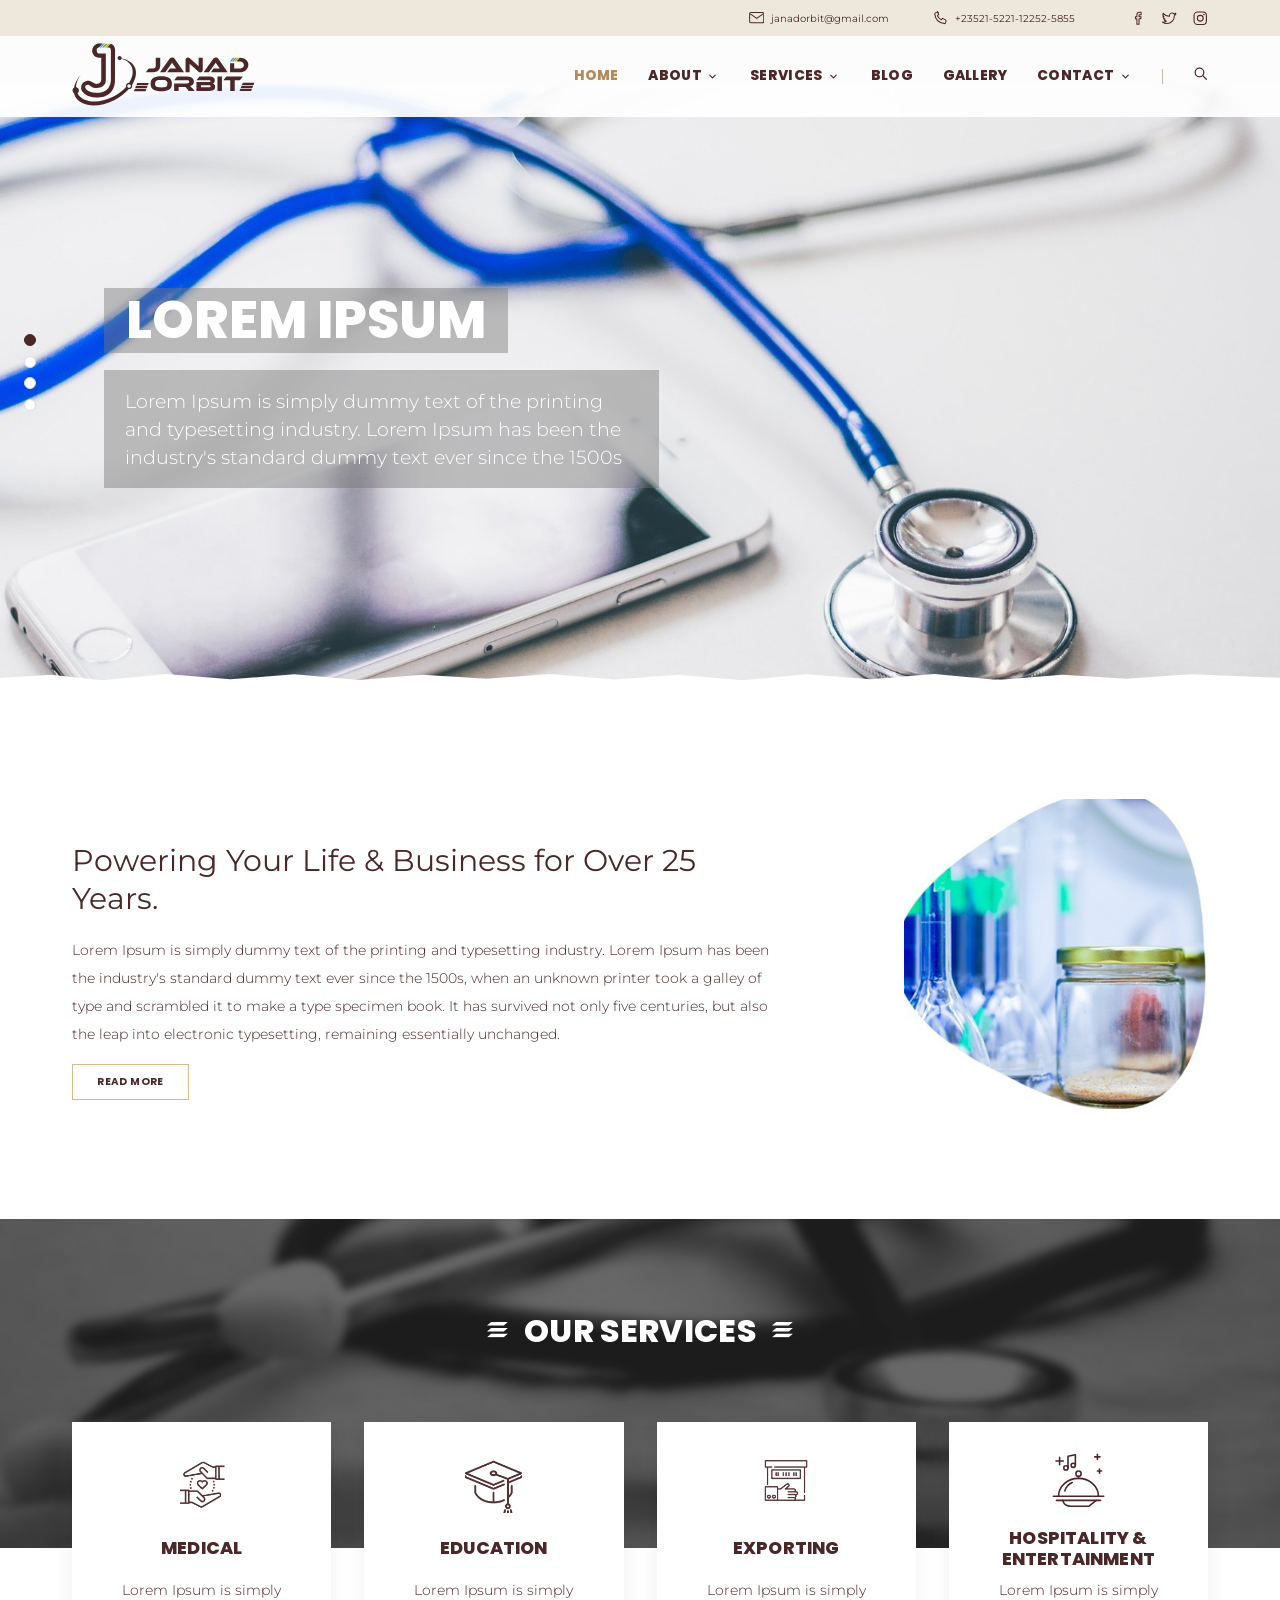
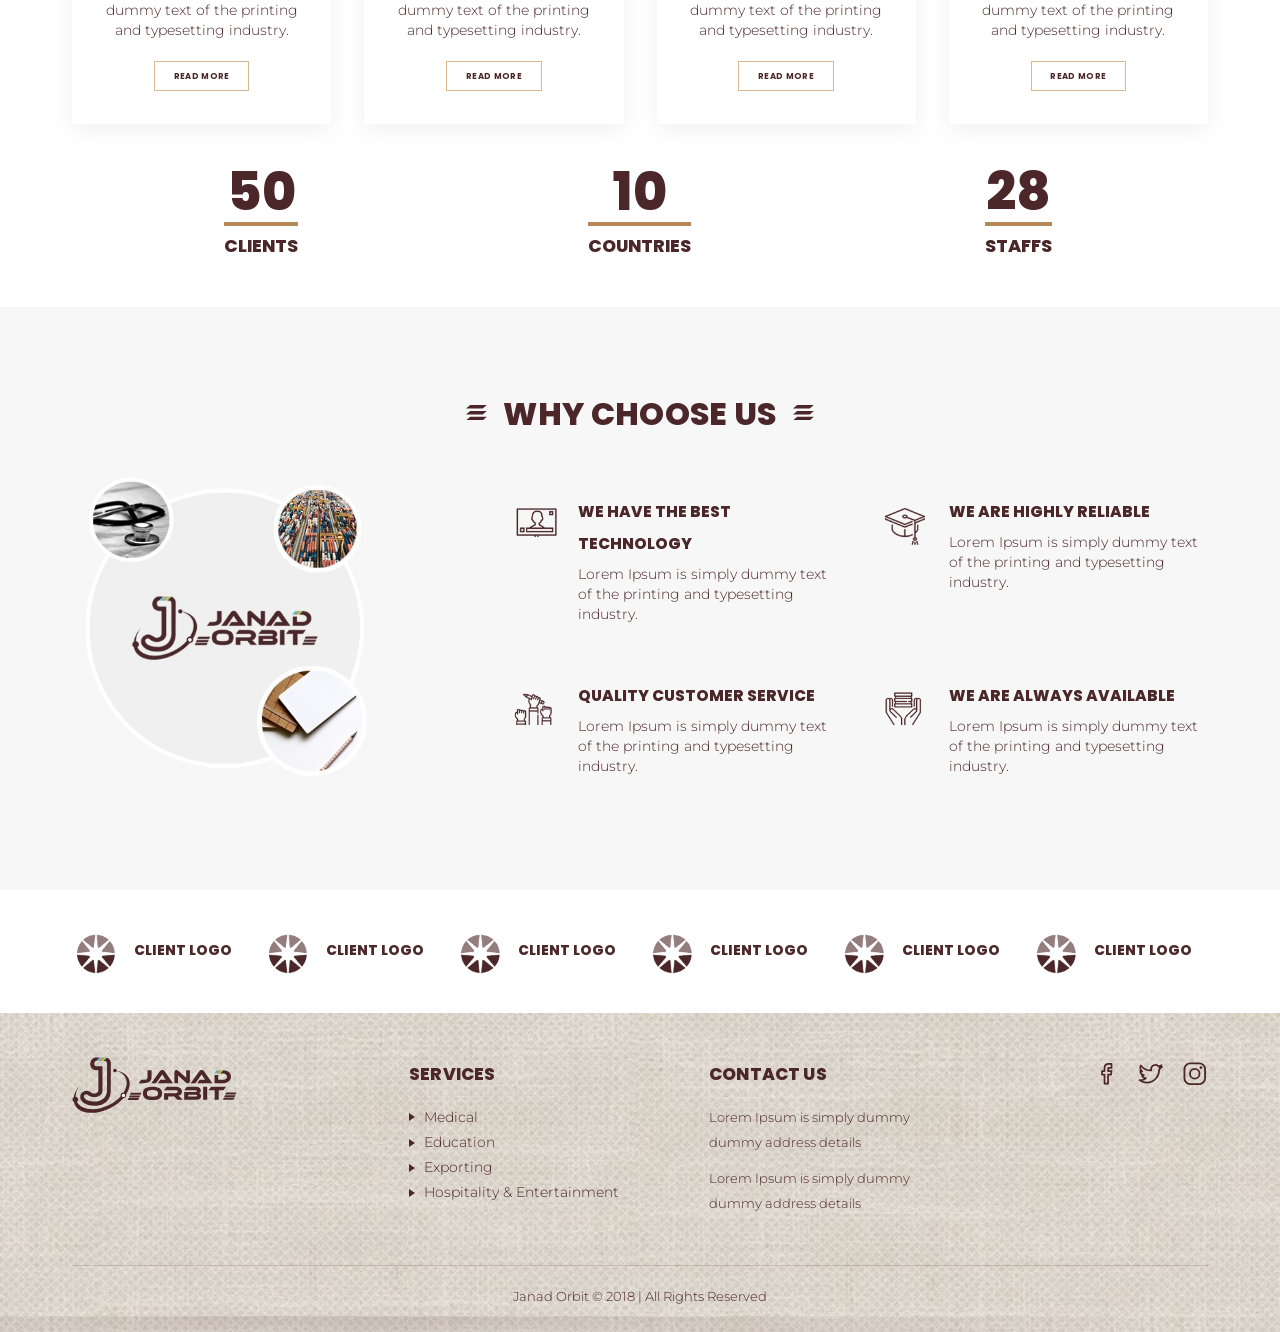
<file: index.html>
<!DOCTYPE html>
<html lang="en">
<head>
  <meta charset="UTF-8">
  <meta name="viewport" content="width=device-width, initial-scale=1.0">
  <meta name="description" content="Janad Orbit - Medical, Education, Exporting and Hospitality &amp; Entertainment services.">
  <title>Janad Orbit</title>
  <link rel="icon" type="image/svg+xml" href="assets/logo-icon.svg">
  <link rel="preconnect" href="https://fonts.googleapis.com">
  <link rel="preconnect" href="https://fonts.gstatic.com" crossorigin>
  <link href="https://fonts.googleapis.com/css2?family=Montserrat:wght@300;400;500;600&family=Poppins:wght@600;700;800&display=swap" rel="stylesheet">
  <link rel="stylesheet" href="style.css">
</head>
<body>

  <!-- ============ SVG icon sprite ============ -->
  <svg xmlns="http://www.w3.org/2000/svg" style="display:none">
    <symbol id="i-mail" viewBox="0 0 24 18"><rect x="1" y="1" width="22" height="16" rx="2" fill="none" stroke="currentColor" stroke-width="1.6"/><path d="M2 3l10 7 10-7" fill="none" stroke="currentColor" stroke-width="1.6"/></symbol>
    <symbol id="i-phone" viewBox="0 0 24 24"><path d="M6.6 2.5 9 7l-2.2 2a13 13 0 0 0 6.2 6.2L15 13l4.5 2.4c.7.4 1 1.2.8 2l-.6 2.3a2 2 0 0 1-2.2 1.5C9.3 20.2 3.8 14.7 2.8 6.5A2 2 0 0 1 4.3 4.3l2.3-.6c.8-.2 1.6.1 2 .8Z" fill="none" stroke="currentColor" stroke-width="1.6" stroke-linejoin="round"/></symbol>
    <symbol id="i-pin" viewBox="0 0 24 24"><path d="M12 22s7-6.6 7-12.2A7 7 0 0 0 5 9.8C5 15.4 12 22 12 22Z" fill="none" stroke="currentColor" stroke-width="1.6" stroke-linejoin="round"/><circle cx="12" cy="9.8" r="2.6" fill="none" stroke="currentColor" stroke-width="1.6"/></symbol>
    <symbol id="i-fb" viewBox="-0.65 1.4 24 24"><path d="M15.5 8.2h-2.2c-.5 0-.8.3-.8.9v2h3l-.4 3h-2.6V22H9.4v-7.9H7.2v-3h2.2V8.6c0-2.4 1.3-3.8 3.6-3.8h2.5Z" fill="none" stroke="currentColor" stroke-width="1.5" stroke-linejoin="round"/></symbol>
    <symbol id="i-tw" viewBox="0.15 -0.71 24 24"><path d="M22 5.3a7.6 7.6 0 0 1-2.2.7 3.9 3.9 0 0 0 1.7-2.2 7.7 7.7 0 0 1-2.5 1 3.8 3.8 0 0 0-6.6 2.7c0 .3 0 .6.1.9A11 11 0 0 1 3.5 4a3.9 3.9 0 0 0 1.2 5.2c-.6 0-1.2-.2-1.7-.5a3.8 3.8 0 0 0 3.1 3.8c-.6.2-1.1.2-1.7.1a3.9 3.9 0 0 0 3.6 2.7 7.7 7.7 0 0 1-5.7 1.6A10.9 10.9 0 0 0 8.5 19c7.1 0 11-5.9 11-11v-.5c.8-.6 1.4-1.3 2-2.1Z" fill="none" stroke="currentColor" stroke-width="1.5" stroke-linejoin="round"/></symbol>
    <symbol id="i-ig" viewBox="0 0 24 24"><rect x="3" y="3" width="18" height="18" rx="5" fill="none" stroke="currentColor" stroke-width="1.6"/><circle cx="12" cy="12" r="4.2" fill="none" stroke="currentColor" stroke-width="1.6"/><circle cx="17.4" cy="6.6" r="1.2" fill="currentColor"/></symbol>
    <symbol id="i-search" viewBox="0 0 24 24"><circle cx="10.5" cy="10.5" r="7" fill="none" stroke="currentColor" stroke-width="2"/><path d="m16 16 5.5 5.5" fill="none" stroke="currentColor" stroke-width="2" stroke-linecap="round"/></symbol>
    <symbol id="i-chev" viewBox="0 0 24 24"><path d="m6 9 6 6 6-6" fill="none" stroke="currentColor" stroke-width="2.6" stroke-linecap="round" stroke-linejoin="round"/></symbol>
    <symbol id="i-close" viewBox="0 0 24 24"><path d="M5 5l14 14M19 5 5 19" fill="none" stroke="currentColor" stroke-width="2" stroke-linecap="round"/></symbol>
    <symbol id="i-prev" viewBox="0 0 24 24"><path d="m15 5-7 7 7 7" fill="none" stroke="currentColor" stroke-width="2" stroke-linecap="round" stroke-linejoin="round"/></symbol>
    <symbol id="i-next" viewBox="0 0 24 24"><path d="m9 5 7 7-7 7" fill="none" stroke="currentColor" stroke-width="2" stroke-linecap="round" stroke-linejoin="round"/></symbol>
    <!-- slanted triple-bar ornament used beside every section title: three identical, evenly spaced bars -->
    <symbol id="i-mark" viewBox="0 0 30 22"><g fill="currentColor"><polygon points="6,0 30,0 24,5 0,5"/><polygon points="6,8.5 30,8.5 24,13.5 0,13.5"/><polygon points="6,17 30,17 24,22 0,22"/></g></symbol>
  </svg>

  <!-- ============ Top bar ============ -->
  <div class="topbar">
    <div class="container topbar-inner">
      <a href="mailto:janadorbit@gmail.com"><svg class="ico"><use href="#i-mail"/></svg>janadorbit@gmail.com</a>
      <a href="tel:+235215221122525855"><svg class="ico"><use href="#i-phone"/></svg>+23521-5221-12252-5855</a>
      <span class="social">
        <a href="#" aria-label="Facebook"><svg class="ico"><use href="#i-fb"/></svg></a>
        <a href="#" aria-label="Twitter"><svg class="ico"><use href="#i-tw"/></svg></a>
        <a href="#" aria-label="Instagram"><svg class="ico"><use href="#i-ig"/></svg></a>
      </span>
    </div>
  </div>

  <!-- ============ Header ============ -->
  <header class="site-header">
    <div class="container nav">
      <a class="brand" href="index.html"><img src="assets/logo.svg" alt="Janad Orbit" width="264" height="87"></a>
      <button class="nav-toggle" aria-label="Menu" aria-expanded="false"><span></span><span></span><span></span></button>
      <nav id="menu">
        <a href="index.html" class="active">HOME</a>
        <div class="nav-item has-sub"><a href="about.html">ABOUT</a><button class="sub-toggle" type="button" aria-label="Show About menu" aria-expanded="false"><svg class="ico"><use href="#i-chev"/></svg></button><div class="submenu"><a href="about.html#vision">Vision</a><a href="about.html#mission">Mission</a><a href="about.html#goals">Goals</a></div></div>
        <div class="nav-item has-sub"><a href="index.html#services">SERVICES</a><button class="sub-toggle" type="button" aria-label="Show Services menu" aria-expanded="false"><svg class="ico"><use href="#i-chev"/></svg></button><div class="submenu"><a href="medical.html">Medical</a><a href="education.html">Education</a><a href="exporting.html">Exporting</a><a href="hospitality-entertainment.html">Hospitality &amp; Entertainment</a></div></div>
        <a href="#">BLOG</a>
        <a href="gallery.html">GALLERY</a>
        <div class="nav-item has-sub"><a href="contact.html">CONTACT</a><button class="sub-toggle" type="button" aria-label="Show Contact menu" aria-expanded="false"><svg class="ico"><use href="#i-chev"/></svg></button><div class="submenu"><a href="contact.html#contact-info">Contact Information</a><a href="contact.html#contact-form">Contact Form</a></div></div>
        <span class="nav-sep"></span>
        <a class="nav-search" href="#" aria-label="Search"><svg class="ico"><use href="#i-search"/></svg></a>
      </nav>
    </div>
  </header>

  <main>
    <!-- ============ Hero ============ -->
    <section id="home" class="hero" data-slides="assets/hero.jpg,assets/hero-clinic.jpg,assets/hero-exports.jpg,assets/hero-warehouse.jpg">
      <div class="container hero-content">
        <h1>Lorem Ipsum</h1>
        <p>Lorem Ipsum is simply dummy text of the printing and typesetting industry. Lorem Ipsum has been the industry's standard dummy text ever since the 1500s</p>
      </div>
      <div class="slider-dots">
        <button class="active" aria-label="Slide 1"></button>
        <button aria-label="Slide 2"></button>
        <button aria-label="Slide 3"></button>
        <button aria-label="Slide 4"></button>
      </div>
    </section>

    <!-- ============ About ============ -->
    <section id="about" class="about section">
      <div class="container about-grid">
        <div>
          <h2>Powering Your Life &amp; Business for Over 25 Years.</h2>
          <p>Lorem Ipsum is simply dummy text of the printing and typesetting industry. Lorem Ipsum has been the industry's standard dummy text ever since the 1500s, when an unknown printer took a galley of type and scrambled it to make a type specimen book. It has survived not only five centuries, but also the leap into electronic typesetting, remaining essentially unchanged.</p>
          <a class="btn" href="about.html">READ MORE</a>
        </div>
        <div class="about-image"><img src="assets/about.jpg" alt="Medical laboratory" width="500" height="500"></div>
      </div>
    </section>

    <!-- ============ Services ============ -->
    <section id="services" class="services">
      <div class="services-bg"></div>
      <div class="container services-content">
        <h2 class="section-title light"><svg class="mark" aria-hidden="true"><use href="#i-mark"/></svg><span>OUR SERVICES</span><svg class="mark" aria-hidden="true"><use href="#i-mark"/></svg></h2>
        <div class="service-grid">
          <article class="service-card">
            <img class="service-icon" src="assets/icon-medical.png" alt="">
            <h3>MEDICAL</h3>
            <p>Lorem Ipsum is simply dummy text of the printing and typesetting industry.</p>
            <a class="btn" href="medical.html">READ MORE</a>
          </article>
          <article class="service-card">
            <img class="service-icon" src="assets/icon-education.png" alt="">
            <h3>EDUCATION</h3>
            <p>Lorem Ipsum is simply dummy text of the printing and typesetting industry.</p>
            <a class="btn" href="education.html">READ MORE</a>
          </article>
          <article class="service-card">
            <img class="service-icon" src="assets/icon-exporting.png" alt="">
            <h3>EXPORTING</h3>
            <p>Lorem Ipsum is simply dummy text of the printing and typesetting industry.</p>
            <a class="btn" href="exporting.html">READ MORE</a>
          </article>
          <article class="service-card">
            <img class="service-icon" src="assets/icon-hospitality.svg" alt="">
            <h3>HOSPITALITY &amp; ENTERTAINMENT</h3>
            <p>Lorem Ipsum is simply dummy text of the printing and typesetting industry.</p>
            <a class="btn" href="hospitality-entertainment.html">READ MORE</a>
          </article>
        </div>
        <div class="stats">
          <div><strong>50</strong><span>CLIENTS</span></div>
          <div><strong>10</strong><span>COUNTRIES</span></div>
          <div><strong>28</strong><span>STAFFS</span></div>
        </div>
      </div>
    </section>

    <!-- ============ Why choose us ============ -->
    <section class="why section">
      <div class="container">
        <h2 class="section-title"><svg class="mark" aria-hidden="true"><use href="#i-mark"/></svg><span>WHY CHOOSE US</span><svg class="mark" aria-hidden="true"><use href="#i-mark"/></svg></h2>
        <div class="why-grid">
          <div class="why-visual"><img src="assets/why-left.jpg" alt="Janad Orbit services collage"></div>
          <div class="features">
            <article><img src="assets/icon-tech.png" alt=""><div><h3>WE HAVE THE BEST TECHNOLOGY</h3><p>Lorem Ipsum is simply dummy text of the printing and typesetting industry.</p></div></article>
            <article><img src="assets/icon-reliable.png" alt=""><div><h3>WE ARE HIGHLY RELIABLE</h3><p>Lorem Ipsum is simply dummy text of the printing and typesetting industry.</p></div></article>
            <article><img src="assets/icon-support.png" alt=""><div><h3>QUALITY CUSTOMER SERVICE</h3><p>Lorem Ipsum is simply dummy text of the printing and typesetting industry.</p></div></article>
            <article><img src="assets/icon-available.png" alt=""><div><h3>WE ARE ALWAYS AVAILABLE</h3><p>Lorem Ipsum is simply dummy text of the printing and typesetting industry.</p></div></article>
          </div>
        </div>
      </div>
    </section>

    <!-- ============ Clients ============ -->
    <section id="clients" class="clients">
      <div class="container clients-row">
        <div><img src="assets/client-logo.png" alt=""><span>CLIENT LOGO</span></div>
        <div><img src="assets/client-logo.png" alt=""><span>CLIENT LOGO</span></div>
        <div><img src="assets/client-logo.png" alt=""><span>CLIENT LOGO</span></div>
        <div><img src="assets/client-logo.png" alt=""><span>CLIENT LOGO</span></div>
        <div><img src="assets/client-logo.png" alt=""><span>CLIENT LOGO</span></div>
        <div><img src="assets/client-logo.png" alt=""><span>CLIENT LOGO</span></div>
      </div>
    </section>
  </main>

  <!-- ============ Footer ============ -->
  <footer class="footer">
    <div class="container footer-grid">
      <div class="footer-brand"><a href="index.html"><img src="assets/logo.svg" alt="Janad Orbit" width="264" height="87"></a></div>
      <div>
        <h3>SERVICES</h3>
        <ul><li><a href="medical.html">Medical</a></li><li><a href="education.html">Education</a></li><li><a href="exporting.html">Exporting</a></li><li><a href="hospitality-entertainment.html">Hospitality &amp; Entertainment</a></li></ul>
      </div>
      <div>
        <h3><a href="contact.html">CONTACT US</a></h3>
        <p>Lorem Ipsum is simply dummy<br>dummy address details</p>
        <p>Lorem Ipsum is simply dummy<br>dummy address details</p>
      </div>
      <div class="footer-social">
        <a href="#" aria-label="Facebook"><svg class="ico"><use href="#i-fb"/></svg></a>
        <a href="#" aria-label="Twitter"><svg class="ico"><use href="#i-tw"/></svg></a>
        <a href="#" aria-label="Instagram"><svg class="ico"><use href="#i-ig"/></svg></a>
      </div>
    </div>
    <div class="container"><div class="copyright">Janad Orbit &copy; 2018 | All Rights Reserved</div></div>
  </footer>

  <script src="script.js"></script>
</body>
</html>
</file>
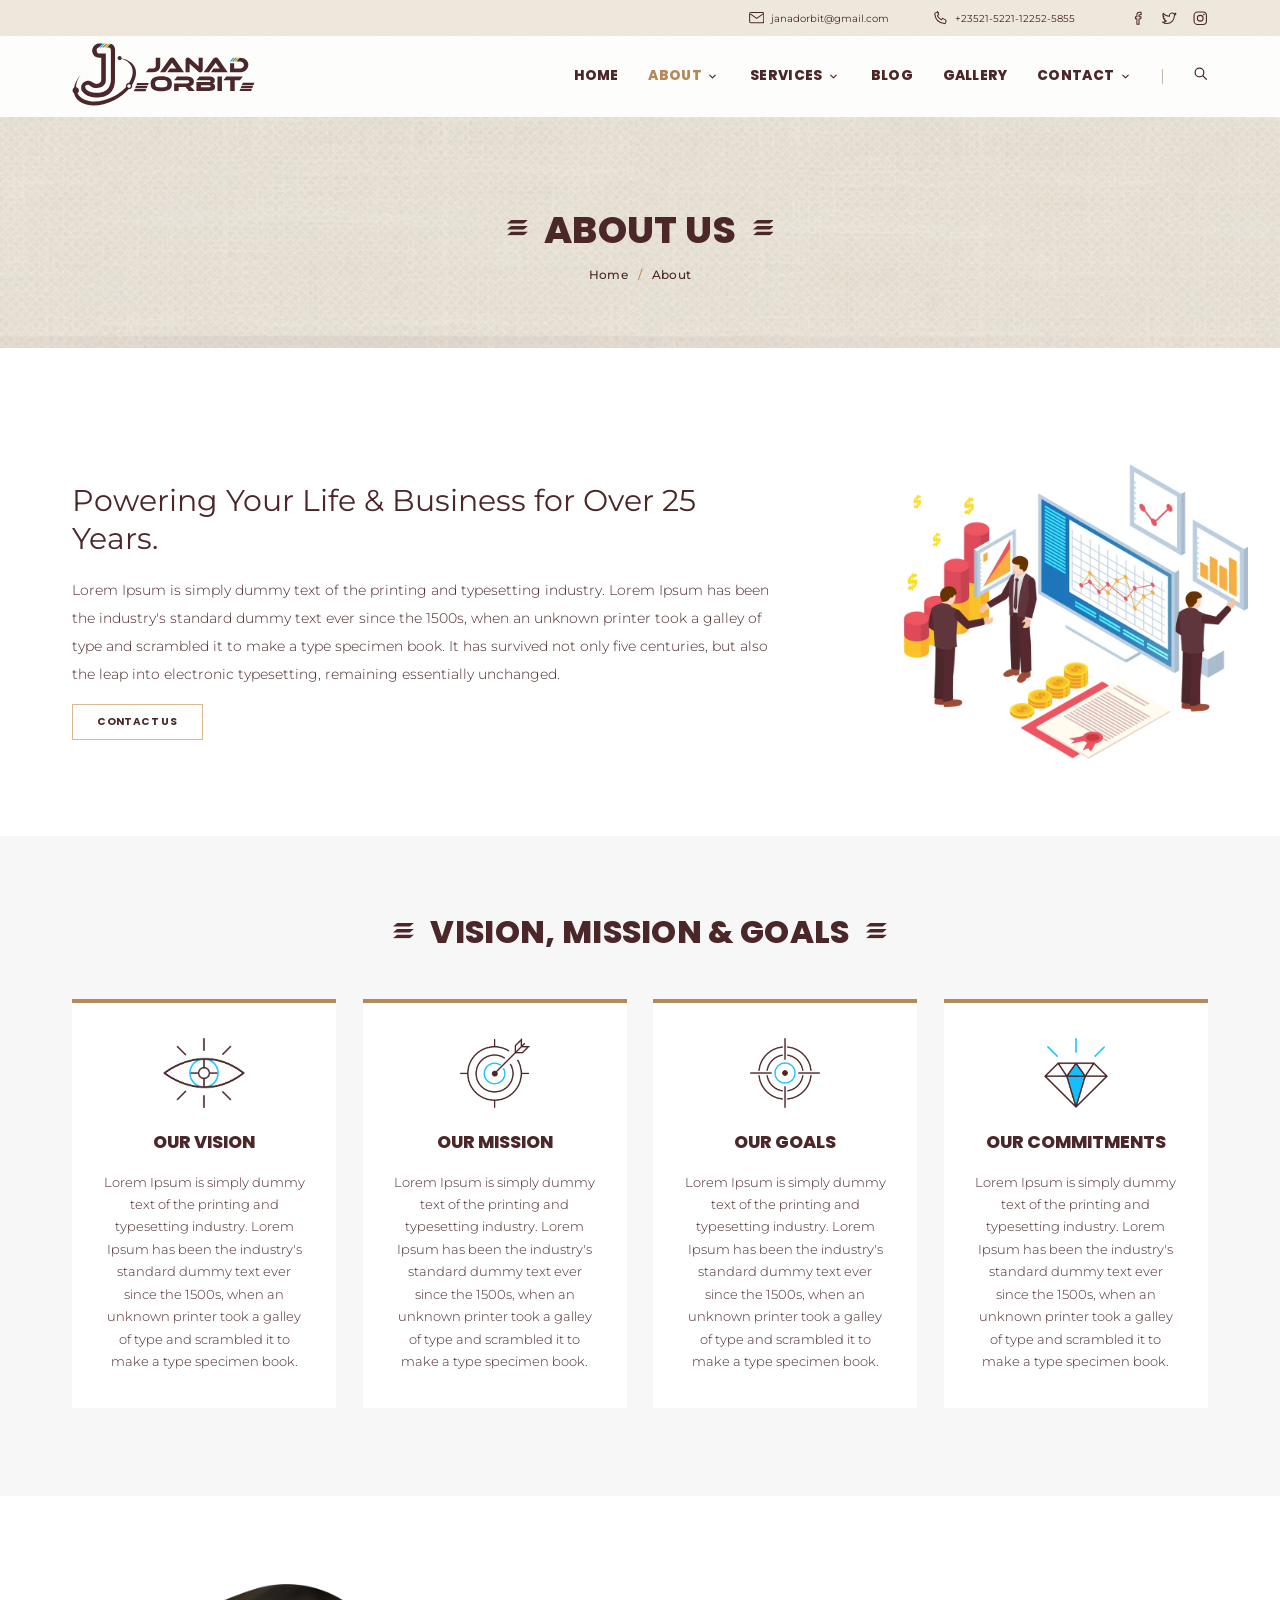
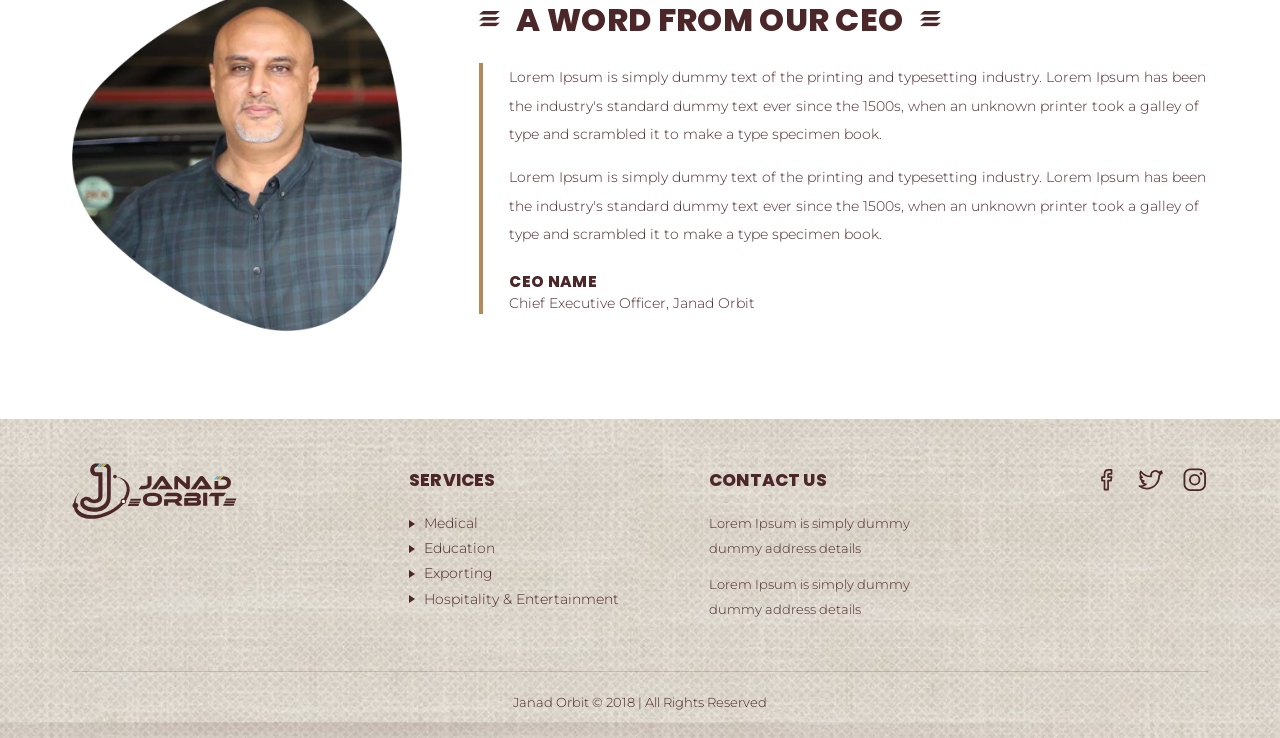
<file: about.html>
<!DOCTYPE html>
<html lang="en">
<head>
  <meta charset="UTF-8">
  <meta name="viewport" content="width=device-width, initial-scale=1.0">
  <meta name="description" content="About Janad Orbit - our vision, mission and goals.">
  <title>About | Janad Orbit</title>
  <link rel="icon" type="image/svg+xml" href="assets/logo-icon.svg">
  <link rel="preconnect" href="https://fonts.googleapis.com">
  <link rel="preconnect" href="https://fonts.gstatic.com" crossorigin>
  <link href="https://fonts.googleapis.com/css2?family=Montserrat:wght@300;400;500;600&family=Poppins:wght@600;700;800&display=swap" rel="stylesheet">
  <link rel="stylesheet" href="style.css">
</head>
<body>

  <!-- ============ SVG icon sprite ============ -->
  <svg xmlns="http://www.w3.org/2000/svg" style="display:none">
    <symbol id="i-mail" viewBox="0 0 24 18"><rect x="1" y="1" width="22" height="16" rx="2" fill="none" stroke="currentColor" stroke-width="1.6"/><path d="M2 3l10 7 10-7" fill="none" stroke="currentColor" stroke-width="1.6"/></symbol>
    <symbol id="i-phone" viewBox="0 0 24 24"><path d="M6.6 2.5 9 7l-2.2 2a13 13 0 0 0 6.2 6.2L15 13l4.5 2.4c.7.4 1 1.2.8 2l-.6 2.3a2 2 0 0 1-2.2 1.5C9.3 20.2 3.8 14.7 2.8 6.5A2 2 0 0 1 4.3 4.3l2.3-.6c.8-.2 1.6.1 2 .8Z" fill="none" stroke="currentColor" stroke-width="1.6" stroke-linejoin="round"/></symbol>
    <symbol id="i-pin" viewBox="0 0 24 24"><path d="M12 22s7-6.6 7-12.2A7 7 0 0 0 5 9.8C5 15.4 12 22 12 22Z" fill="none" stroke="currentColor" stroke-width="1.6" stroke-linejoin="round"/><circle cx="12" cy="9.8" r="2.6" fill="none" stroke="currentColor" stroke-width="1.6"/></symbol>
    <symbol id="i-fb" viewBox="-0.65 1.4 24 24"><path d="M15.5 8.2h-2.2c-.5 0-.8.3-.8.9v2h3l-.4 3h-2.6V22H9.4v-7.9H7.2v-3h2.2V8.6c0-2.4 1.3-3.8 3.6-3.8h2.5Z" fill="none" stroke="currentColor" stroke-width="1.5" stroke-linejoin="round"/></symbol>
    <symbol id="i-tw" viewBox="0.15 -0.71 24 24"><path d="M22 5.3a7.6 7.6 0 0 1-2.2.7 3.9 3.9 0 0 0 1.7-2.2 7.7 7.7 0 0 1-2.5 1 3.8 3.8 0 0 0-6.6 2.7c0 .3 0 .6.1.9A11 11 0 0 1 3.5 4a3.9 3.9 0 0 0 1.2 5.2c-.6 0-1.2-.2-1.7-.5a3.8 3.8 0 0 0 3.1 3.8c-.6.2-1.1.2-1.7.1a3.9 3.9 0 0 0 3.6 2.7 7.7 7.7 0 0 1-5.7 1.6A10.9 10.9 0 0 0 8.5 19c7.1 0 11-5.9 11-11v-.5c.8-.6 1.4-1.3 2-2.1Z" fill="none" stroke="currentColor" stroke-width="1.5" stroke-linejoin="round"/></symbol>
    <symbol id="i-ig" viewBox="0 0 24 24"><rect x="3" y="3" width="18" height="18" rx="5" fill="none" stroke="currentColor" stroke-width="1.6"/><circle cx="12" cy="12" r="4.2" fill="none" stroke="currentColor" stroke-width="1.6"/><circle cx="17.4" cy="6.6" r="1.2" fill="currentColor"/></symbol>
    <symbol id="i-search" viewBox="0 0 24 24"><circle cx="10.5" cy="10.5" r="7" fill="none" stroke="currentColor" stroke-width="2"/><path d="m16 16 5.5 5.5" fill="none" stroke="currentColor" stroke-width="2" stroke-linecap="round"/></symbol>
    <symbol id="i-chev" viewBox="0 0 24 24"><path d="m6 9 6 6 6-6" fill="none" stroke="currentColor" stroke-width="2.6" stroke-linecap="round" stroke-linejoin="round"/></symbol>
    <symbol id="i-close" viewBox="0 0 24 24"><path d="M5 5l14 14M19 5 5 19" fill="none" stroke="currentColor" stroke-width="2" stroke-linecap="round"/></symbol>
    <symbol id="i-prev" viewBox="0 0 24 24"><path d="m15 5-7 7 7 7" fill="none" stroke="currentColor" stroke-width="2" stroke-linecap="round" stroke-linejoin="round"/></symbol>
    <symbol id="i-next" viewBox="0 0 24 24"><path d="m9 5 7 7-7 7" fill="none" stroke="currentColor" stroke-width="2" stroke-linecap="round" stroke-linejoin="round"/></symbol>
    <!-- slanted triple-bar ornament used beside every section title: three identical, evenly spaced bars -->
    <symbol id="i-mark" viewBox="0 0 30 22"><g fill="currentColor"><polygon points="6,0 30,0 24,5 0,5"/><polygon points="6,8.5 30,8.5 24,13.5 0,13.5"/><polygon points="6,17 30,17 24,22 0,22"/></g></symbol>
  </svg>

  <!-- ============ Top bar ============ -->
  <div class="topbar">
    <div class="container topbar-inner">
      <a href="mailto:janadorbit@gmail.com"><svg class="ico"><use href="#i-mail"/></svg>janadorbit@gmail.com</a>
      <a href="tel:+235215221122525855"><svg class="ico"><use href="#i-phone"/></svg>+23521-5221-12252-5855</a>
      <span class="social">
        <a href="#" aria-label="Facebook"><svg class="ico"><use href="#i-fb"/></svg></a>
        <a href="#" aria-label="Twitter"><svg class="ico"><use href="#i-tw"/></svg></a>
        <a href="#" aria-label="Instagram"><svg class="ico"><use href="#i-ig"/></svg></a>
      </span>
    </div>
  </div>

  <!-- ============ Header ============ -->
  <header class="site-header">
    <div class="container nav">
      <a class="brand" href="index.html"><img src="assets/logo.svg" alt="Janad Orbit" width="264" height="87"></a>
      <button class="nav-toggle" aria-label="Menu" aria-expanded="false"><span></span><span></span><span></span></button>
      <nav id="menu">
        <a href="index.html">HOME</a>
        <div class="nav-item has-sub"><a href="about.html" class="active">ABOUT</a><button class="sub-toggle" type="button" aria-label="Show About menu" aria-expanded="false"><svg class="ico"><use href="#i-chev"/></svg></button><div class="submenu"><a href="about.html#vision">Vision</a><a href="about.html#mission">Mission</a><a href="about.html#goals">Goals</a></div></div>
        <div class="nav-item has-sub"><a href="index.html#services">SERVICES</a><button class="sub-toggle" type="button" aria-label="Show Services menu" aria-expanded="false"><svg class="ico"><use href="#i-chev"/></svg></button><div class="submenu"><a href="medical.html">Medical</a><a href="education.html">Education</a><a href="exporting.html">Exporting</a><a href="hospitality-entertainment.html">Hospitality &amp; Entertainment</a></div></div>
        <a href="#">BLOG</a>
        <a href="gallery.html">GALLERY</a>
        <div class="nav-item has-sub"><a href="contact.html">CONTACT</a><button class="sub-toggle" type="button" aria-label="Show Contact menu" aria-expanded="false"><svg class="ico"><use href="#i-chev"/></svg></button><div class="submenu"><a href="contact.html#contact-info">Contact Information</a><a href="contact.html#contact-form">Contact Form</a></div></div>
        <span class="nav-sep"></span>
        <a class="nav-search" href="#" aria-label="Search"><svg class="ico"><use href="#i-search"/></svg></a>
      </nav>
    </div>
  </header>

  <main>
    <!-- ============ Page banner ============ -->
    <section class="page-banner">
      <div class="container">
        <h1 class="section-title"><svg class="mark" aria-hidden="true"><use href="#i-mark"/></svg><span>ABOUT US</span><svg class="mark" aria-hidden="true"><use href="#i-mark"/></svg></h1>
        <nav class="crumbs" aria-label="Breadcrumb"><a href="index.html">Home</a> <span aria-hidden="true">/</span> <span aria-current="page">About</span></nav>
      </div>
    </section>

    <!-- ============ Who we are ============ -->
    <section class="about section">
      <div class="container about-grid">
        <div>
          <h2>Powering Your Life &amp; Business for Over 25 Years.</h2>
          <p>Lorem Ipsum is simply dummy text of the printing and typesetting industry. Lorem Ipsum has been the industry's standard dummy text ever since the 1500s, when an unknown printer took a galley of type and scrambled it to make a type specimen book. It has survived not only five centuries, but also the leap into electronic typesetting, remaining essentially unchanged.</p>
          <a class="btn" href="contact.html">CONTACT US</a>
        </div>
        <div class="about-image"><img src="assets/about-page.webp" alt="Business growth illustration" width="900" height="776"></div>
      </div>
    </section>

    <!-- ============ Vision / Mission / Goals ============ -->
    <section class="vmg section">
      <div class="container">
        <h2 class="section-title"><svg class="mark" aria-hidden="true"><use href="#i-mark"/></svg><span>VISION, MISSION &amp; GOALS</span><svg class="mark" aria-hidden="true"><use href="#i-mark"/></svg></h2>
        <div class="vmg-grid">
          <article id="vision" class="vmg-card">
            <img class="vmg-icon" src="assets/icon-vision.png" alt="">
            <h3>OUR VISION</h3>
            <p>Lorem Ipsum is simply dummy text of the printing and typesetting industry. Lorem Ipsum has been the industry's standard dummy text ever since the 1500s, when an unknown printer took a galley of type and scrambled it to make a type specimen book.</p>
          </article>
          <article id="mission" class="vmg-card">
            <img class="vmg-icon" src="assets/icon-mission.png" alt="">
            <h3>OUR MISSION</h3>
            <p>Lorem Ipsum is simply dummy text of the printing and typesetting industry. Lorem Ipsum has been the industry's standard dummy text ever since the 1500s, when an unknown printer took a galley of type and scrambled it to make a type specimen book.</p>
          </article>
          <article id="goals" class="vmg-card">
            <img class="vmg-icon" src="assets/icon-goals.png" alt="">
            <h3>OUR GOALS</h3>
            <p>Lorem Ipsum is simply dummy text of the printing and typesetting industry. Lorem Ipsum has been the industry's standard dummy text ever since the 1500s, when an unknown printer took a galley of type and scrambled it to make a type specimen book.</p>
          </article>
          <article id="commitments" class="vmg-card">
            <img class="vmg-icon" src="assets/icon-commitments.png" alt="">
            <h3>OUR COMMITMENTS</h3>
            <p>Lorem Ipsum is simply dummy text of the printing and typesetting industry. Lorem Ipsum has been the industry's standard dummy text ever since the 1500s, when an unknown printer took a galley of type and scrambled it to make a type specimen book.</p>
          </article>
        </div>
      </div>
    </section>

    <!-- ============ CEO message ============ -->
    <section class="ceo section">
      <div class="container ceo-grid">
        <div class="ceo-photo"><img src="assets/ceo.webp" alt="Janad Orbit CEO" width="800" height="841"></div>
        <div>
          <h2 class="section-title"><svg class="mark" aria-hidden="true"><use href="#i-mark"/></svg><span>A WORD FROM OUR CEO</span><svg class="mark" aria-hidden="true"><use href="#i-mark"/></svg></h2>
          <blockquote>
            <p>Lorem Ipsum is simply dummy text of the printing and typesetting industry. Lorem Ipsum has been the industry's standard dummy text ever since the 1500s, when an unknown printer took a galley of type and scrambled it to make a type specimen book.</p>
            <p>Lorem Ipsum is simply dummy text of the printing and typesetting industry. Lorem Ipsum has been the industry's standard dummy text ever since the 1500s, when an unknown printer took a galley of type and scrambled it to make a type specimen book.</p>
            <footer><strong>CEO NAME</strong><span>Chief Executive Officer, Janad Orbit</span></footer>
          </blockquote>
        </div>
      </div>
    </section>
  </main>

  <!-- ============ Footer ============ -->
  <footer class="footer">
    <div class="container footer-grid">
      <div class="footer-brand"><a href="index.html"><img src="assets/logo.svg" alt="Janad Orbit" width="264" height="87"></a></div>
      <div>
        <h3>SERVICES</h3>
        <ul><li><a href="medical.html">Medical</a></li><li><a href="education.html">Education</a></li><li><a href="exporting.html">Exporting</a></li><li><a href="hospitality-entertainment.html">Hospitality &amp; Entertainment</a></li></ul>
      </div>
      <div>
        <h3><a href="contact.html">CONTACT US</a></h3>
        <p>Lorem Ipsum is simply dummy<br>dummy address details</p>
        <p>Lorem Ipsum is simply dummy<br>dummy address details</p>
      </div>
      <div class="footer-social">
        <a href="#" aria-label="Facebook"><svg class="ico"><use href="#i-fb"/></svg></a>
        <a href="#" aria-label="Twitter"><svg class="ico"><use href="#i-tw"/></svg></a>
        <a href="#" aria-label="Instagram"><svg class="ico"><use href="#i-ig"/></svg></a>
      </div>
    </div>
    <div class="container"><div class="copyright">Janad Orbit &copy; 2018 | All Rights Reserved</div></div>
  </footer>

  <script src="script.js"></script>
</body>
</html>
</file>
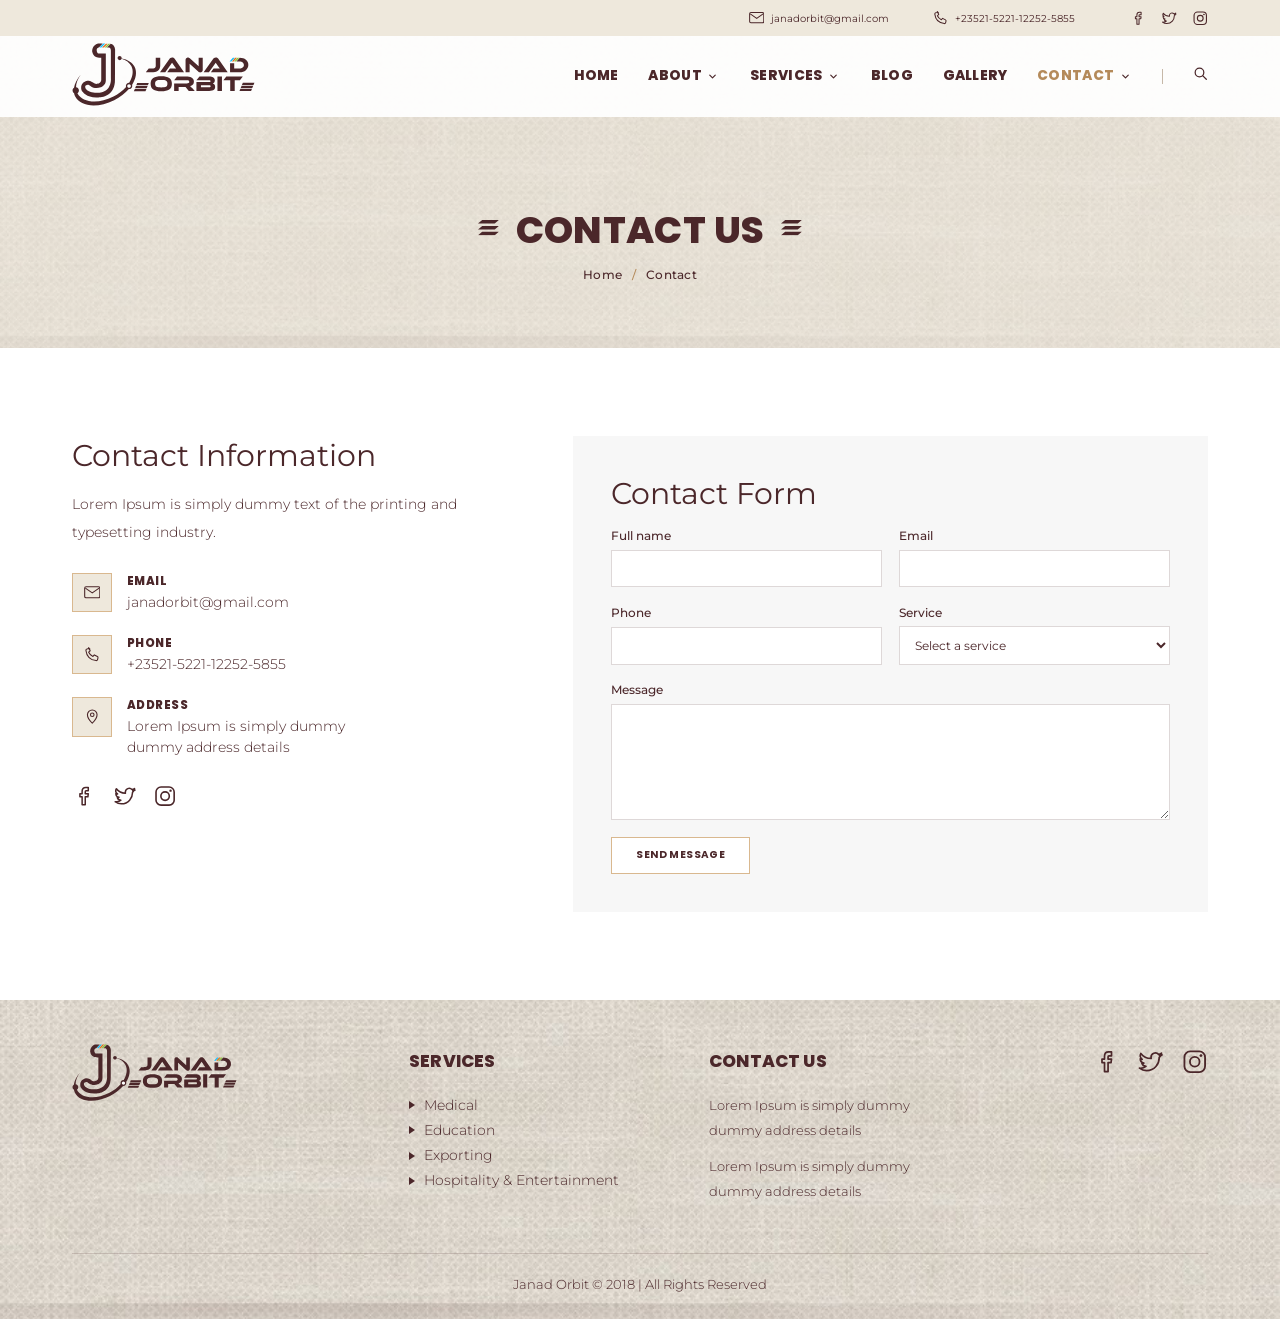
<file: contact.html>
<!DOCTYPE html>
<html lang="en">
<head>
  <meta charset="UTF-8">
  <meta name="viewport" content="width=device-width, initial-scale=1.0">
  <meta name="description" content="Contact Janad Orbit - contact information and enquiry form.">
  <title>Contact | Janad Orbit</title>
  <link rel="icon" type="image/svg+xml" href="assets/logo-icon.svg">
  <link rel="preconnect" href="https://fonts.googleapis.com">
  <link rel="preconnect" href="https://fonts.gstatic.com" crossorigin>
  <link href="https://fonts.googleapis.com/css2?family=Montserrat:wght@300;400;500;600&family=Poppins:wght@600;700;800&display=swap" rel="stylesheet">
  <link rel="stylesheet" href="style.css">
</head>
<body>

  <!-- ============ SVG icon sprite ============ -->
  <svg xmlns="http://www.w3.org/2000/svg" style="display:none">
    <symbol id="i-mail" viewBox="0 0 24 18"><rect x="1" y="1" width="22" height="16" rx="2" fill="none" stroke="currentColor" stroke-width="1.6"/><path d="M2 3l10 7 10-7" fill="none" stroke="currentColor" stroke-width="1.6"/></symbol>
    <symbol id="i-phone" viewBox="0 0 24 24"><path d="M6.6 2.5 9 7l-2.2 2a13 13 0 0 0 6.2 6.2L15 13l4.5 2.4c.7.4 1 1.2.8 2l-.6 2.3a2 2 0 0 1-2.2 1.5C9.3 20.2 3.8 14.7 2.8 6.5A2 2 0 0 1 4.3 4.3l2.3-.6c.8-.2 1.6.1 2 .8Z" fill="none" stroke="currentColor" stroke-width="1.6" stroke-linejoin="round"/></symbol>
    <symbol id="i-pin" viewBox="0 0 24 24"><path d="M12 22s7-6.6 7-12.2A7 7 0 0 0 5 9.8C5 15.4 12 22 12 22Z" fill="none" stroke="currentColor" stroke-width="1.6" stroke-linejoin="round"/><circle cx="12" cy="9.8" r="2.6" fill="none" stroke="currentColor" stroke-width="1.6"/></symbol>
    <symbol id="i-fb" viewBox="-0.65 1.4 24 24"><path d="M15.5 8.2h-2.2c-.5 0-.8.3-.8.9v2h3l-.4 3h-2.6V22H9.4v-7.9H7.2v-3h2.2V8.6c0-2.4 1.3-3.8 3.6-3.8h2.5Z" fill="none" stroke="currentColor" stroke-width="1.5" stroke-linejoin="round"/></symbol>
    <symbol id="i-tw" viewBox="0.15 -0.71 24 24"><path d="M22 5.3a7.6 7.6 0 0 1-2.2.7 3.9 3.9 0 0 0 1.7-2.2 7.7 7.7 0 0 1-2.5 1 3.8 3.8 0 0 0-6.6 2.7c0 .3 0 .6.1.9A11 11 0 0 1 3.5 4a3.9 3.9 0 0 0 1.2 5.2c-.6 0-1.2-.2-1.7-.5a3.8 3.8 0 0 0 3.1 3.8c-.6.2-1.1.2-1.7.1a3.9 3.9 0 0 0 3.6 2.7 7.7 7.7 0 0 1-5.7 1.6A10.9 10.9 0 0 0 8.5 19c7.1 0 11-5.9 11-11v-.5c.8-.6 1.4-1.3 2-2.1Z" fill="none" stroke="currentColor" stroke-width="1.5" stroke-linejoin="round"/></symbol>
    <symbol id="i-ig" viewBox="0 0 24 24"><rect x="3" y="3" width="18" height="18" rx="5" fill="none" stroke="currentColor" stroke-width="1.6"/><circle cx="12" cy="12" r="4.2" fill="none" stroke="currentColor" stroke-width="1.6"/><circle cx="17.4" cy="6.6" r="1.2" fill="currentColor"/></symbol>
    <symbol id="i-search" viewBox="0 0 24 24"><circle cx="10.5" cy="10.5" r="7" fill="none" stroke="currentColor" stroke-width="2"/><path d="m16 16 5.5 5.5" fill="none" stroke="currentColor" stroke-width="2" stroke-linecap="round"/></symbol>
    <symbol id="i-chev" viewBox="0 0 24 24"><path d="m6 9 6 6 6-6" fill="none" stroke="currentColor" stroke-width="2.6" stroke-linecap="round" stroke-linejoin="round"/></symbol>
    <symbol id="i-close" viewBox="0 0 24 24"><path d="M5 5l14 14M19 5 5 19" fill="none" stroke="currentColor" stroke-width="2" stroke-linecap="round"/></symbol>
    <symbol id="i-prev" viewBox="0 0 24 24"><path d="m15 5-7 7 7 7" fill="none" stroke="currentColor" stroke-width="2" stroke-linecap="round" stroke-linejoin="round"/></symbol>
    <symbol id="i-next" viewBox="0 0 24 24"><path d="m9 5 7 7-7 7" fill="none" stroke="currentColor" stroke-width="2" stroke-linecap="round" stroke-linejoin="round"/></symbol>
    <!-- slanted triple-bar ornament used beside every section title: three identical, evenly spaced bars -->
    <symbol id="i-mark" viewBox="0 0 30 22"><g fill="currentColor"><polygon points="6,0 30,0 24,5 0,5"/><polygon points="6,8.5 30,8.5 24,13.5 0,13.5"/><polygon points="6,17 30,17 24,22 0,22"/></g></symbol>
  </svg>

  <!-- ============ Top bar ============ -->
  <div class="topbar">
    <div class="container topbar-inner">
      <a href="mailto:janadorbit@gmail.com"><svg class="ico"><use href="#i-mail"/></svg>janadorbit@gmail.com</a>
      <a href="tel:+235215221122525855"><svg class="ico"><use href="#i-phone"/></svg>+23521-5221-12252-5855</a>
      <span class="social">
        <a href="#" aria-label="Facebook"><svg class="ico"><use href="#i-fb"/></svg></a>
        <a href="#" aria-label="Twitter"><svg class="ico"><use href="#i-tw"/></svg></a>
        <a href="#" aria-label="Instagram"><svg class="ico"><use href="#i-ig"/></svg></a>
      </span>
    </div>
  </div>

  <!-- ============ Header ============ -->
  <header class="site-header">
    <div class="container nav">
      <a class="brand" href="index.html"><img src="assets/logo.svg" alt="Janad Orbit" width="264" height="87"></a>
      <button class="nav-toggle" aria-label="Menu" aria-expanded="false"><span></span><span></span><span></span></button>
      <nav id="menu">
        <a href="index.html">HOME</a>
        <div class="nav-item has-sub"><a href="about.html">ABOUT</a><button class="sub-toggle" type="button" aria-label="Show About menu" aria-expanded="false"><svg class="ico"><use href="#i-chev"/></svg></button><div class="submenu"><a href="about.html#vision">Vision</a><a href="about.html#mission">Mission</a><a href="about.html#goals">Goals</a></div></div>
        <div class="nav-item has-sub"><a href="index.html#services">SERVICES</a><button class="sub-toggle" type="button" aria-label="Show Services menu" aria-expanded="false"><svg class="ico"><use href="#i-chev"/></svg></button><div class="submenu"><a href="medical.html">Medical</a><a href="education.html">Education</a><a href="exporting.html">Exporting</a><a href="hospitality-entertainment.html">Hospitality &amp; Entertainment</a></div></div>
        <a href="#">BLOG</a>
        <a href="gallery.html">GALLERY</a>
        <div class="nav-item has-sub"><a href="contact.html" class="active">CONTACT</a><button class="sub-toggle" type="button" aria-label="Show Contact menu" aria-expanded="false"><svg class="ico"><use href="#i-chev"/></svg></button><div class="submenu"><a href="contact.html#contact-info">Contact Information</a><a href="contact.html#contact-form">Contact Form</a></div></div>
        <span class="nav-sep"></span>
        <a class="nav-search" href="#" aria-label="Search"><svg class="ico"><use href="#i-search"/></svg></a>
      </nav>
    </div>
  </header>

  <main>
    <!-- ============ Page banner ============ -->
    <section class="page-banner">
      <div class="container">
        <h1 class="section-title"><svg class="mark" aria-hidden="true"><use href="#i-mark"/></svg><span>CONTACT US</span><svg class="mark" aria-hidden="true"><use href="#i-mark"/></svg></h1>
        <nav class="crumbs" aria-label="Breadcrumb"><a href="index.html">Home</a> <span aria-hidden="true">/</span> <span aria-current="page">Contact</span></nav>
      </div>
    </section>

    <section class="contact section">
      <div class="container contact-grid">
        <!-- Contact information -->
        <div id="contact-info" class="contact-info">
          <h2>Contact Information</h2>
          <p>Lorem Ipsum is simply dummy text of the printing and typesetting industry.</p>
          <ul class="info-list">
            <li><span class="info-icon"><svg class="ico"><use href="#i-mail"/></svg></span><div><strong>EMAIL</strong><a href="mailto:janadorbit@gmail.com">janadorbit@gmail.com</a></div></li>
            <li><span class="info-icon"><svg class="ico"><use href="#i-phone"/></svg></span><div><strong>PHONE</strong><a href="tel:+235215221122525855">+23521-5221-12252-5855</a></div></li>
            <li><span class="info-icon"><svg class="ico"><use href="#i-pin"/></svg></span><div><strong>ADDRESS</strong><span>Lorem Ipsum is simply dummy<br>dummy address details</span></div></li>
          </ul>
          <div class="info-social">
            <a href="#" aria-label="Facebook"><svg class="ico"><use href="#i-fb"/></svg></a>
            <a href="#" aria-label="Twitter"><svg class="ico"><use href="#i-tw"/></svg></a>
            <a href="#" aria-label="Instagram"><svg class="ico"><use href="#i-ig"/></svg></a>
          </div>
        </div>

        <!-- Contact form -->
        <div id="contact-form" class="contact-form-wrap">
          <h2>Contact Form</h2>
          <form class="contact-form" data-mailto="janadorbit@gmail.com">
            <div class="field-row">
              <label>Full name<input name="name" type="text" autocomplete="name" required></label>
              <label>Email<input name="email" type="email" autocomplete="email" required></label>
            </div>
            <div class="field-row">
              <label>Phone<input name="phone" type="tel" autocomplete="tel"></label>
              <label>Service<select name="service"><option value="">Select a service</option><option>Medical</option><option>Education</option><option>Exporting</option><option>Hospitality &amp; Entertainment</option><option>Other</option></select></label>
            </div>
            <label>Message<textarea name="message" rows="6" required></textarea></label>
            <button class="btn" type="submit">SEND MESSAGE</button>
            <p class="form-status" role="status"></p>
          </form>
        </div>
      </div>
    </section>
  </main>

  <!-- ============ Footer ============ -->
  <footer class="footer">
    <div class="container footer-grid">
      <div class="footer-brand"><a href="index.html"><img src="assets/logo.svg" alt="Janad Orbit" width="264" height="87"></a></div>
      <div>
        <h3>SERVICES</h3>
        <ul><li><a href="medical.html">Medical</a></li><li><a href="education.html">Education</a></li><li><a href="exporting.html">Exporting</a></li><li><a href="hospitality-entertainment.html">Hospitality &amp; Entertainment</a></li></ul>
      </div>
      <div>
        <h3><a href="contact.html">CONTACT US</a></h3>
        <p>Lorem Ipsum is simply dummy<br>dummy address details</p>
        <p>Lorem Ipsum is simply dummy<br>dummy address details</p>
      </div>
      <div class="footer-social">
        <a href="#" aria-label="Facebook"><svg class="ico"><use href="#i-fb"/></svg></a>
        <a href="#" aria-label="Twitter"><svg class="ico"><use href="#i-tw"/></svg></a>
        <a href="#" aria-label="Instagram"><svg class="ico"><use href="#i-ig"/></svg></a>
      </div>
    </div>
    <div class="container"><div class="copyright">Janad Orbit &copy; 2018 | All Rights Reserved</div></div>
  </footer>

  <script src="script.js"></script>
</body>
</html>
</file>
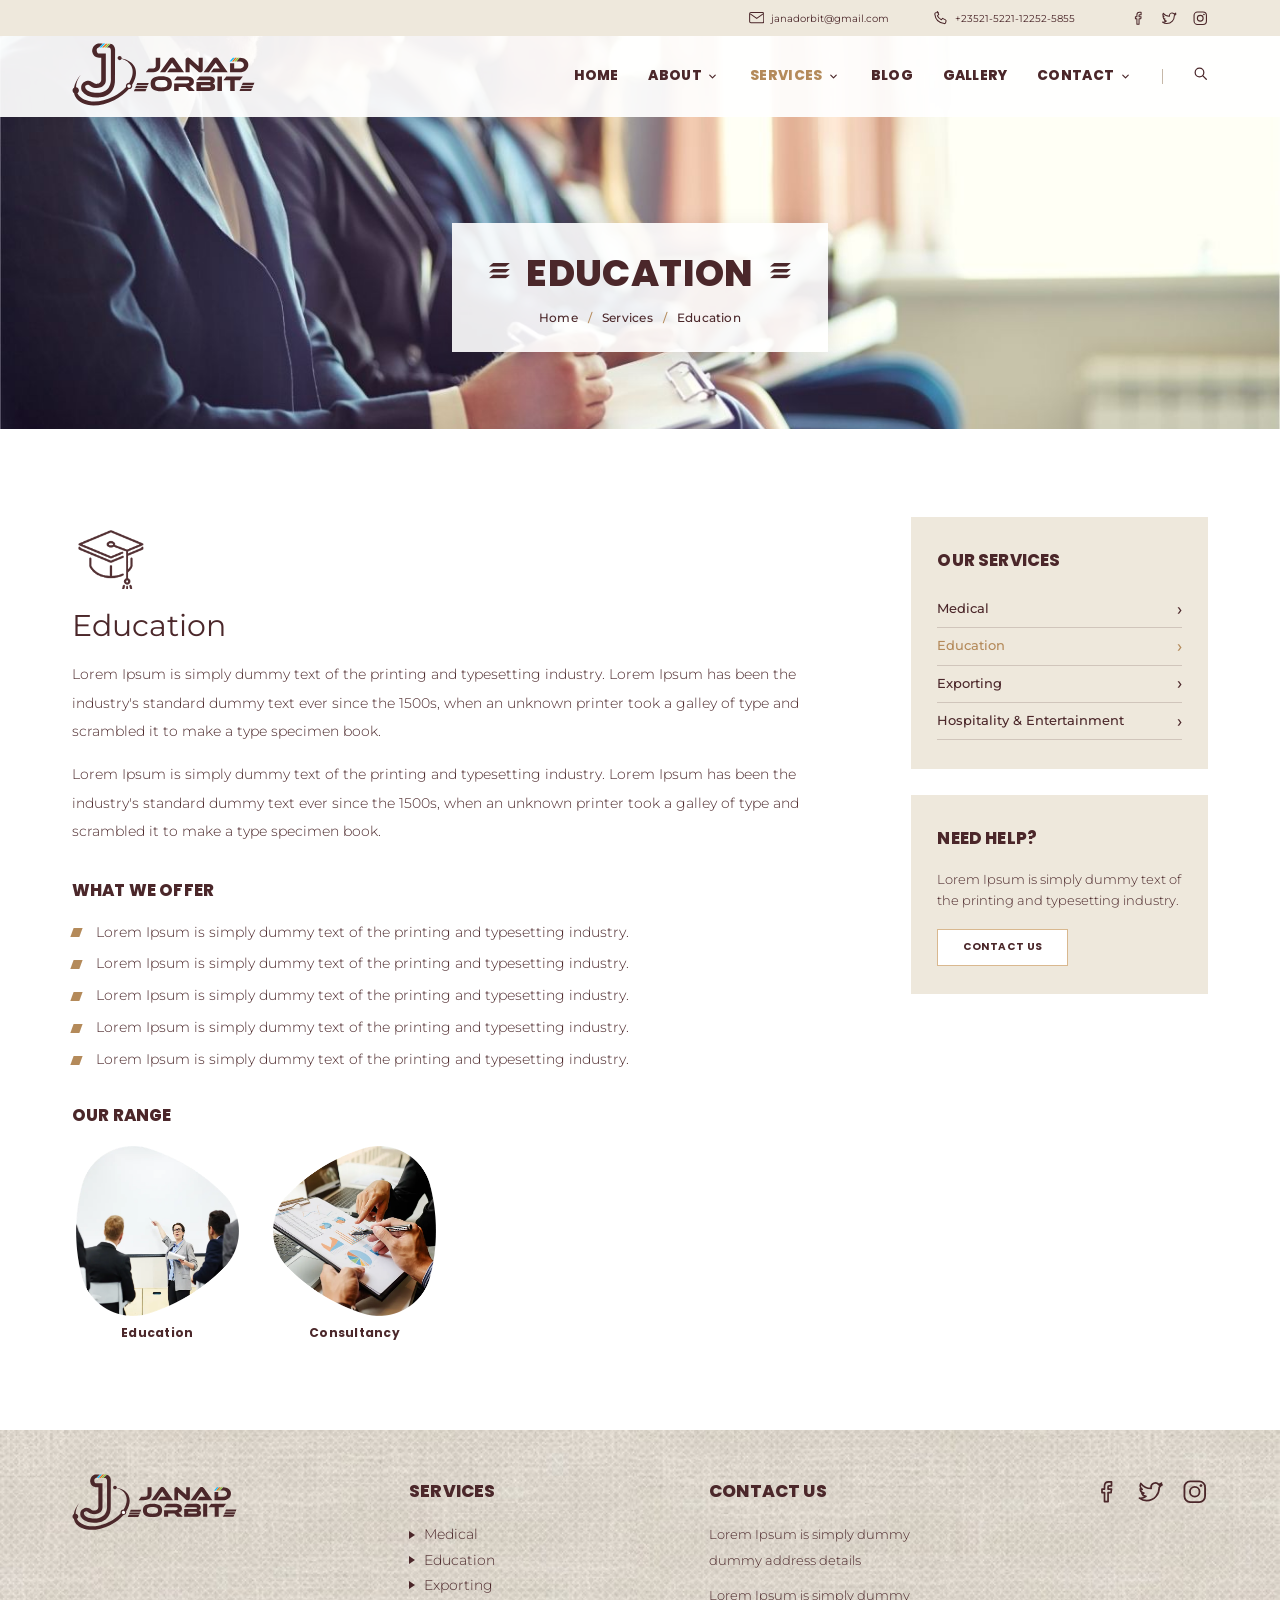
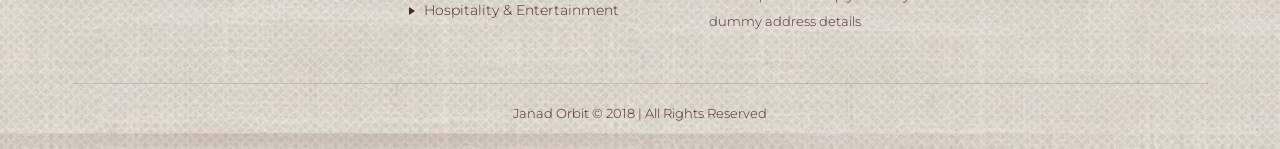
<file: education.html>
<!DOCTYPE html>
<html lang="en">
<head>
  <meta charset="UTF-8">
  <meta name="viewport" content="width=device-width, initial-scale=1.0">
  <meta name="description" content="Janad Orbit education services.">
  <title>Education | Janad Orbit</title>
  <link rel="icon" type="image/svg+xml" href="assets/logo-icon.svg">
  <link rel="preconnect" href="https://fonts.googleapis.com">
  <link rel="preconnect" href="https://fonts.gstatic.com" crossorigin>
  <link href="https://fonts.googleapis.com/css2?family=Montserrat:wght@300;400;500;600&family=Poppins:wght@600;700;800&display=swap" rel="stylesheet">
  <link rel="stylesheet" href="style.css">
</head>
<body>

  <!-- ============ SVG icon sprite ============ -->
  <svg xmlns="http://www.w3.org/2000/svg" style="display:none">
    <symbol id="i-mail" viewBox="0 0 24 18"><rect x="1" y="1" width="22" height="16" rx="2" fill="none" stroke="currentColor" stroke-width="1.6"/><path d="M2 3l10 7 10-7" fill="none" stroke="currentColor" stroke-width="1.6"/></symbol>
    <symbol id="i-phone" viewBox="0 0 24 24"><path d="M6.6 2.5 9 7l-2.2 2a13 13 0 0 0 6.2 6.2L15 13l4.5 2.4c.7.4 1 1.2.8 2l-.6 2.3a2 2 0 0 1-2.2 1.5C9.3 20.2 3.8 14.7 2.8 6.5A2 2 0 0 1 4.3 4.3l2.3-.6c.8-.2 1.6.1 2 .8Z" fill="none" stroke="currentColor" stroke-width="1.6" stroke-linejoin="round"/></symbol>
    <symbol id="i-pin" viewBox="0 0 24 24"><path d="M12 22s7-6.6 7-12.2A7 7 0 0 0 5 9.8C5 15.4 12 22 12 22Z" fill="none" stroke="currentColor" stroke-width="1.6" stroke-linejoin="round"/><circle cx="12" cy="9.8" r="2.6" fill="none" stroke="currentColor" stroke-width="1.6"/></symbol>
    <symbol id="i-fb" viewBox="-0.65 1.4 24 24"><path d="M15.5 8.2h-2.2c-.5 0-.8.3-.8.9v2h3l-.4 3h-2.6V22H9.4v-7.9H7.2v-3h2.2V8.6c0-2.4 1.3-3.8 3.6-3.8h2.5Z" fill="none" stroke="currentColor" stroke-width="1.5" stroke-linejoin="round"/></symbol>
    <symbol id="i-tw" viewBox="0.15 -0.71 24 24"><path d="M22 5.3a7.6 7.6 0 0 1-2.2.7 3.9 3.9 0 0 0 1.7-2.2 7.7 7.7 0 0 1-2.5 1 3.8 3.8 0 0 0-6.6 2.7c0 .3 0 .6.1.9A11 11 0 0 1 3.5 4a3.9 3.9 0 0 0 1.2 5.2c-.6 0-1.2-.2-1.7-.5a3.8 3.8 0 0 0 3.1 3.8c-.6.2-1.1.2-1.7.1a3.9 3.9 0 0 0 3.6 2.7 7.7 7.7 0 0 1-5.7 1.6A10.9 10.9 0 0 0 8.5 19c7.1 0 11-5.9 11-11v-.5c.8-.6 1.4-1.3 2-2.1Z" fill="none" stroke="currentColor" stroke-width="1.5" stroke-linejoin="round"/></symbol>
    <symbol id="i-ig" viewBox="0 0 24 24"><rect x="3" y="3" width="18" height="18" rx="5" fill="none" stroke="currentColor" stroke-width="1.6"/><circle cx="12" cy="12" r="4.2" fill="none" stroke="currentColor" stroke-width="1.6"/><circle cx="17.4" cy="6.6" r="1.2" fill="currentColor"/></symbol>
    <symbol id="i-search" viewBox="0 0 24 24"><circle cx="10.5" cy="10.5" r="7" fill="none" stroke="currentColor" stroke-width="2"/><path d="m16 16 5.5 5.5" fill="none" stroke="currentColor" stroke-width="2" stroke-linecap="round"/></symbol>
    <symbol id="i-chev" viewBox="0 0 24 24"><path d="m6 9 6 6 6-6" fill="none" stroke="currentColor" stroke-width="2.6" stroke-linecap="round" stroke-linejoin="round"/></symbol>
    <symbol id="i-close" viewBox="0 0 24 24"><path d="M5 5l14 14M19 5 5 19" fill="none" stroke="currentColor" stroke-width="2" stroke-linecap="round"/></symbol>
    <symbol id="i-prev" viewBox="0 0 24 24"><path d="m15 5-7 7 7 7" fill="none" stroke="currentColor" stroke-width="2" stroke-linecap="round" stroke-linejoin="round"/></symbol>
    <symbol id="i-next" viewBox="0 0 24 24"><path d="m9 5 7 7-7 7" fill="none" stroke="currentColor" stroke-width="2" stroke-linecap="round" stroke-linejoin="round"/></symbol>
    <!-- slanted triple-bar ornament used beside every section title: three identical, evenly spaced bars -->
    <symbol id="i-mark" viewBox="0 0 30 22"><g fill="currentColor"><polygon points="6,0 30,0 24,5 0,5"/><polygon points="6,8.5 30,8.5 24,13.5 0,13.5"/><polygon points="6,17 30,17 24,22 0,22"/></g></symbol>
  </svg>

  <!-- ============ Top bar ============ -->
  <div class="topbar">
    <div class="container topbar-inner">
      <a href="mailto:janadorbit@gmail.com"><svg class="ico"><use href="#i-mail"/></svg>janadorbit@gmail.com</a>
      <a href="tel:+235215221122525855"><svg class="ico"><use href="#i-phone"/></svg>+23521-5221-12252-5855</a>
      <span class="social">
        <a href="#" aria-label="Facebook"><svg class="ico"><use href="#i-fb"/></svg></a>
        <a href="#" aria-label="Twitter"><svg class="ico"><use href="#i-tw"/></svg></a>
        <a href="#" aria-label="Instagram"><svg class="ico"><use href="#i-ig"/></svg></a>
      </span>
    </div>
  </div>

  <!-- ============ Header ============ -->
  <header class="site-header">
    <div class="container nav">
      <a class="brand" href="index.html"><img src="assets/logo.svg" alt="Janad Orbit" width="264" height="87"></a>
      <button class="nav-toggle" aria-label="Menu" aria-expanded="false"><span></span><span></span><span></span></button>
      <nav id="menu">
        <a href="index.html">HOME</a>
        <div class="nav-item has-sub"><a href="about.html">ABOUT</a><button class="sub-toggle" type="button" aria-label="Show About menu" aria-expanded="false"><svg class="ico"><use href="#i-chev"/></svg></button><div class="submenu"><a href="about.html#vision">Vision</a><a href="about.html#mission">Mission</a><a href="about.html#goals">Goals</a></div></div>
        <div class="nav-item has-sub"><a href="index.html#services" class="active">SERVICES</a><button class="sub-toggle" type="button" aria-label="Show Services menu" aria-expanded="false"><svg class="ico"><use href="#i-chev"/></svg></button><div class="submenu"><a href="medical.html">Medical</a><a href="education.html">Education</a><a href="exporting.html">Exporting</a><a href="hospitality-entertainment.html">Hospitality &amp; Entertainment</a></div></div>
        <a href="#">BLOG</a>
        <a href="gallery.html">GALLERY</a>
        <div class="nav-item has-sub"><a href="contact.html">CONTACT</a><button class="sub-toggle" type="button" aria-label="Show Contact menu" aria-expanded="false"><svg class="ico"><use href="#i-chev"/></svg></button><div class="submenu"><a href="contact.html#contact-info">Contact Information</a><a href="contact.html#contact-form">Contact Form</a></div></div>
        <span class="nav-sep"></span>
        <a class="nav-search" href="#" aria-label="Search"><svg class="ico"><use href="#i-search"/></svg></a>
      </nav>
    </div>
  </header>

  <main>
    <!-- ============ Page banner ============ -->
    <section class="page-banner has-photo" style="background-image: url('assets/banner-education.jpg')">
      <div class="container"><div class="banner-card">
        <h1 class="section-title"><svg class="mark" aria-hidden="true"><use href="#i-mark"/></svg><span>EDUCATION</span><svg class="mark" aria-hidden="true"><use href="#i-mark"/></svg></h1>
        <nav class="crumbs" aria-label="Breadcrumb"><a href="index.html">Home</a> <span aria-hidden="true">/</span> <a href="index.html#services">Services</a> <span aria-hidden="true">/</span> <span aria-current="page">Education</span></nav>
      </div></div>
    </section>

    <section class="service-detail section">
      <div class="container detail-grid">
        <article class="detail-main">
          <img class="detail-icon" src="assets/icon-education.png" alt="">
          <h2>Education</h2>
          <p>Lorem Ipsum is simply dummy text of the printing and typesetting industry. Lorem Ipsum has been the industry's standard dummy text ever since the 1500s, when an unknown printer took a galley of type and scrambled it to make a type specimen book.</p>
          <p>Lorem Ipsum is simply dummy text of the printing and typesetting industry. Lorem Ipsum has been the industry's standard dummy text ever since the 1500s, when an unknown printer took a galley of type and scrambled it to make a type specimen book.</p>
          <h3>WHAT WE OFFER</h3>
          <ul class="ticks"><li>Lorem Ipsum is simply dummy text of the printing and typesetting industry.</li><li>Lorem Ipsum is simply dummy text of the printing and typesetting industry.</li><li>Lorem Ipsum is simply dummy text of the printing and typesetting industry.</li><li>Lorem Ipsum is simply dummy text of the printing and typesetting industry.</li><li>Lorem Ipsum is simply dummy text of the printing and typesetting industry.</li></ul>
          <h3>OUR RANGE</h3>
          <div class="svc-gallery"><figure><img src="assets/svc-education.webp" alt="Education" loading="lazy"><figcaption>Education</figcaption></figure><figure><img src="assets/svc-consultancy.webp" alt="Consultancy" loading="lazy"><figcaption>Consultancy</figcaption></figure></div>
        </article>
        <aside class="detail-side">
          <div class="side-box">
            <h3>OUR SERVICES</h3>
            <ul class="side-links"><li><a href="medical.html">Medical</a></li><li><a href="education.html" class="current" aria-current="page">Education</a></li><li><a href="exporting.html">Exporting</a></li><li><a href="hospitality-entertainment.html">Hospitality &amp; Entertainment</a></li></ul>
          </div>
          <div class="side-box">
            <h3>NEED HELP?</h3>
            <p>Lorem Ipsum is simply dummy text of the printing and typesetting industry.</p>
            <a class="btn" href="contact.html#contact-form">CONTACT US</a>
          </div>
        </aside>
      </div>
    </section>
  </main>

  <!-- ============ Footer ============ -->
  <footer class="footer">
    <div class="container footer-grid">
      <div class="footer-brand"><a href="index.html"><img src="assets/logo.svg" alt="Janad Orbit" width="264" height="87"></a></div>
      <div>
        <h3>SERVICES</h3>
        <ul><li><a href="medical.html">Medical</a></li><li><a href="education.html">Education</a></li><li><a href="exporting.html">Exporting</a></li><li><a href="hospitality-entertainment.html">Hospitality &amp; Entertainment</a></li></ul>
      </div>
      <div>
        <h3><a href="contact.html">CONTACT US</a></h3>
        <p>Lorem Ipsum is simply dummy<br>dummy address details</p>
        <p>Lorem Ipsum is simply dummy<br>dummy address details</p>
      </div>
      <div class="footer-social">
        <a href="#" aria-label="Facebook"><svg class="ico"><use href="#i-fb"/></svg></a>
        <a href="#" aria-label="Twitter"><svg class="ico"><use href="#i-tw"/></svg></a>
        <a href="#" aria-label="Instagram"><svg class="ico"><use href="#i-ig"/></svg></a>
      </div>
    </div>
    <div class="container"><div class="copyright">Janad Orbit &copy; 2018 | All Rights Reserved</div></div>
  </footer>

  <script src="script.js"></script>
</body>
</html>
</file>
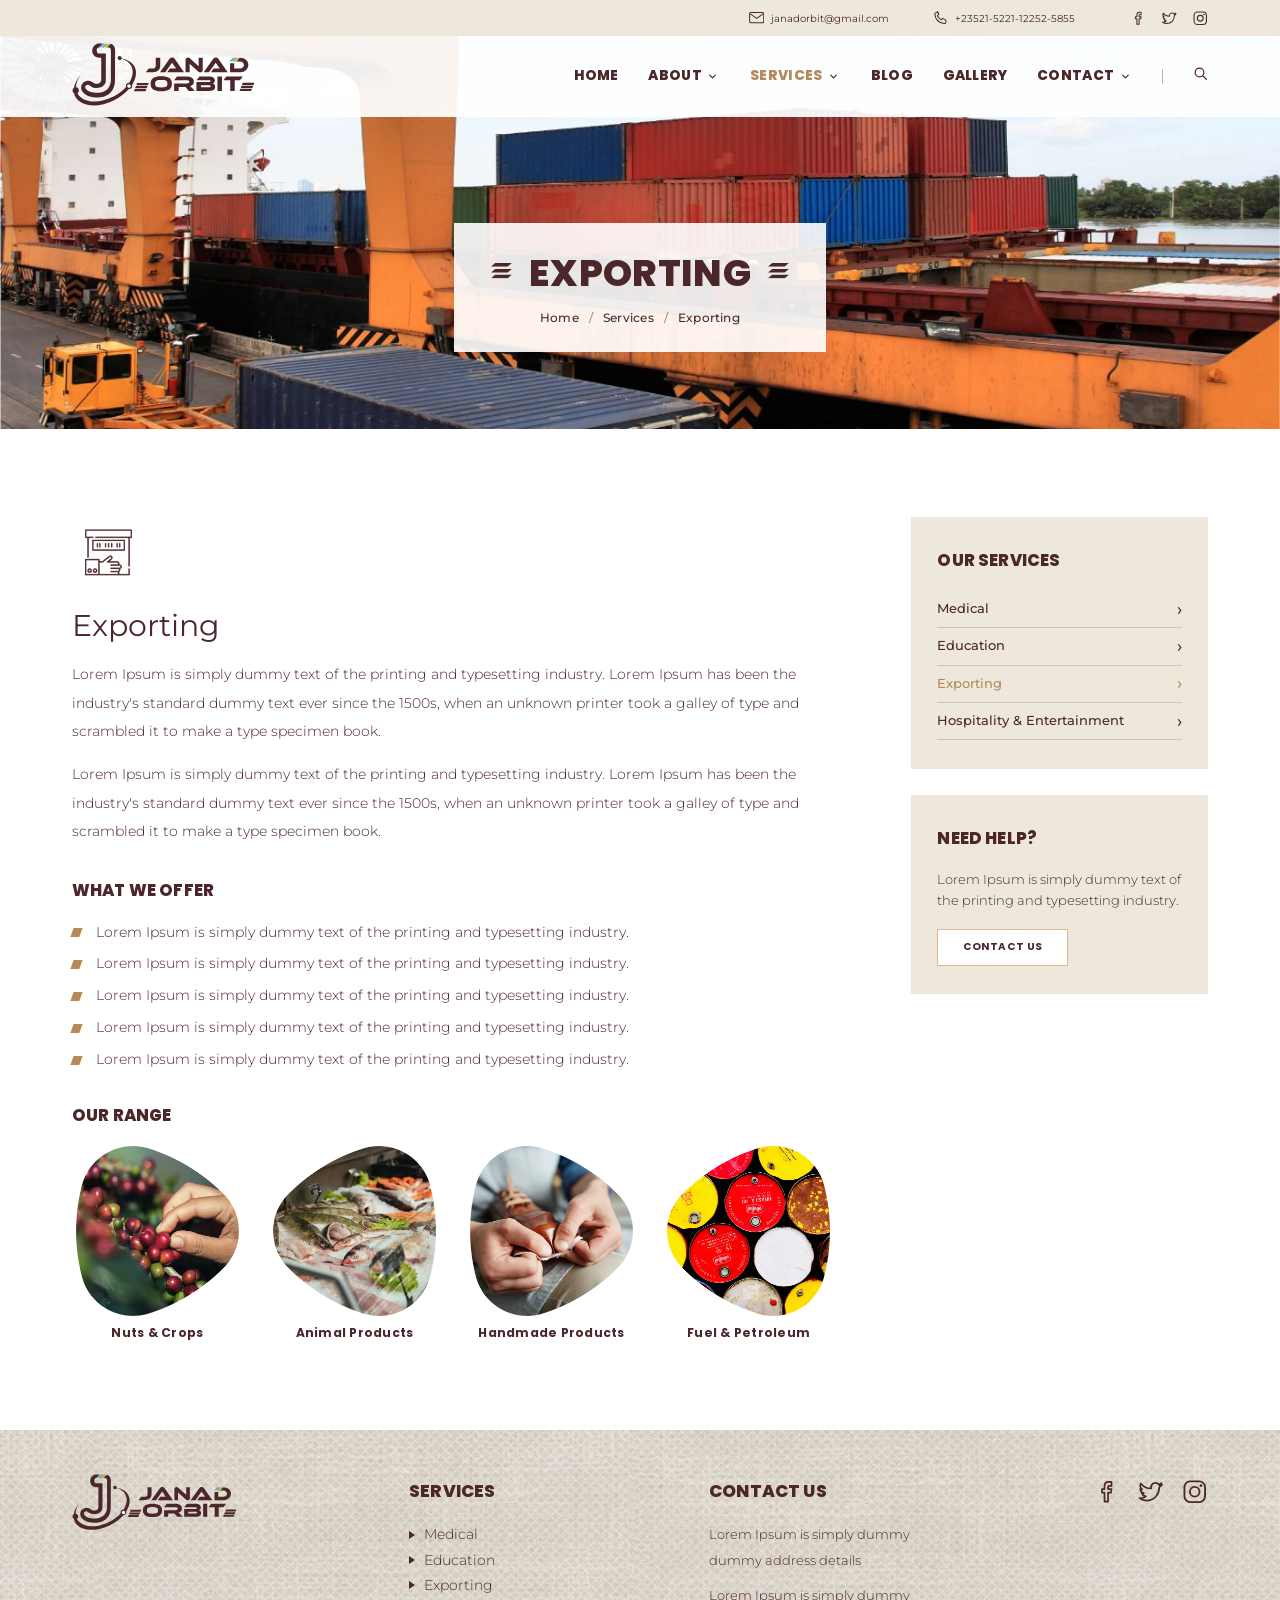
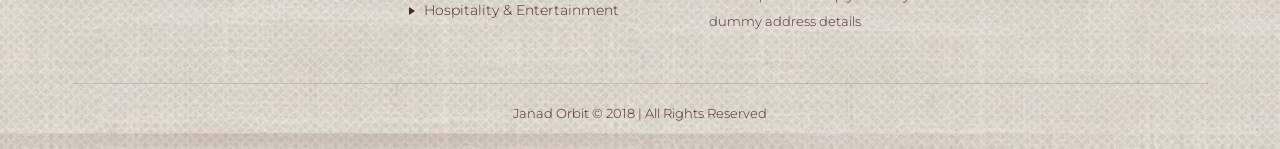
<file: exporting.html>
<!DOCTYPE html>
<html lang="en">
<head>
  <meta charset="UTF-8">
  <meta name="viewport" content="width=device-width, initial-scale=1.0">
  <meta name="description" content="Janad Orbit exporting services.">
  <title>Exporting | Janad Orbit</title>
  <link rel="icon" type="image/svg+xml" href="assets/logo-icon.svg">
  <link rel="preconnect" href="https://fonts.googleapis.com">
  <link rel="preconnect" href="https://fonts.gstatic.com" crossorigin>
  <link href="https://fonts.googleapis.com/css2?family=Montserrat:wght@300;400;500;600&family=Poppins:wght@600;700;800&display=swap" rel="stylesheet">
  <link rel="stylesheet" href="style.css">
</head>
<body>

  <!-- ============ SVG icon sprite ============ -->
  <svg xmlns="http://www.w3.org/2000/svg" style="display:none">
    <symbol id="i-mail" viewBox="0 0 24 18"><rect x="1" y="1" width="22" height="16" rx="2" fill="none" stroke="currentColor" stroke-width="1.6"/><path d="M2 3l10 7 10-7" fill="none" stroke="currentColor" stroke-width="1.6"/></symbol>
    <symbol id="i-phone" viewBox="0 0 24 24"><path d="M6.6 2.5 9 7l-2.2 2a13 13 0 0 0 6.2 6.2L15 13l4.5 2.4c.7.4 1 1.2.8 2l-.6 2.3a2 2 0 0 1-2.2 1.5C9.3 20.2 3.8 14.7 2.8 6.5A2 2 0 0 1 4.3 4.3l2.3-.6c.8-.2 1.6.1 2 .8Z" fill="none" stroke="currentColor" stroke-width="1.6" stroke-linejoin="round"/></symbol>
    <symbol id="i-pin" viewBox="0 0 24 24"><path d="M12 22s7-6.6 7-12.2A7 7 0 0 0 5 9.8C5 15.4 12 22 12 22Z" fill="none" stroke="currentColor" stroke-width="1.6" stroke-linejoin="round"/><circle cx="12" cy="9.8" r="2.6" fill="none" stroke="currentColor" stroke-width="1.6"/></symbol>
    <symbol id="i-fb" viewBox="-0.65 1.4 24 24"><path d="M15.5 8.2h-2.2c-.5 0-.8.3-.8.9v2h3l-.4 3h-2.6V22H9.4v-7.9H7.2v-3h2.2V8.6c0-2.4 1.3-3.8 3.6-3.8h2.5Z" fill="none" stroke="currentColor" stroke-width="1.5" stroke-linejoin="round"/></symbol>
    <symbol id="i-tw" viewBox="0.15 -0.71 24 24"><path d="M22 5.3a7.6 7.6 0 0 1-2.2.7 3.9 3.9 0 0 0 1.7-2.2 7.7 7.7 0 0 1-2.5 1 3.8 3.8 0 0 0-6.6 2.7c0 .3 0 .6.1.9A11 11 0 0 1 3.5 4a3.9 3.9 0 0 0 1.2 5.2c-.6 0-1.2-.2-1.7-.5a3.8 3.8 0 0 0 3.1 3.8c-.6.2-1.1.2-1.7.1a3.9 3.9 0 0 0 3.6 2.7 7.7 7.7 0 0 1-5.7 1.6A10.9 10.9 0 0 0 8.5 19c7.1 0 11-5.9 11-11v-.5c.8-.6 1.4-1.3 2-2.1Z" fill="none" stroke="currentColor" stroke-width="1.5" stroke-linejoin="round"/></symbol>
    <symbol id="i-ig" viewBox="0 0 24 24"><rect x="3" y="3" width="18" height="18" rx="5" fill="none" stroke="currentColor" stroke-width="1.6"/><circle cx="12" cy="12" r="4.2" fill="none" stroke="currentColor" stroke-width="1.6"/><circle cx="17.4" cy="6.6" r="1.2" fill="currentColor"/></symbol>
    <symbol id="i-search" viewBox="0 0 24 24"><circle cx="10.5" cy="10.5" r="7" fill="none" stroke="currentColor" stroke-width="2"/><path d="m16 16 5.5 5.5" fill="none" stroke="currentColor" stroke-width="2" stroke-linecap="round"/></symbol>
    <symbol id="i-chev" viewBox="0 0 24 24"><path d="m6 9 6 6 6-6" fill="none" stroke="currentColor" stroke-width="2.6" stroke-linecap="round" stroke-linejoin="round"/></symbol>
    <symbol id="i-close" viewBox="0 0 24 24"><path d="M5 5l14 14M19 5 5 19" fill="none" stroke="currentColor" stroke-width="2" stroke-linecap="round"/></symbol>
    <symbol id="i-prev" viewBox="0 0 24 24"><path d="m15 5-7 7 7 7" fill="none" stroke="currentColor" stroke-width="2" stroke-linecap="round" stroke-linejoin="round"/></symbol>
    <symbol id="i-next" viewBox="0 0 24 24"><path d="m9 5 7 7-7 7" fill="none" stroke="currentColor" stroke-width="2" stroke-linecap="round" stroke-linejoin="round"/></symbol>
    <!-- slanted triple-bar ornament used beside every section title: three identical, evenly spaced bars -->
    <symbol id="i-mark" viewBox="0 0 30 22"><g fill="currentColor"><polygon points="6,0 30,0 24,5 0,5"/><polygon points="6,8.5 30,8.5 24,13.5 0,13.5"/><polygon points="6,17 30,17 24,22 0,22"/></g></symbol>
  </svg>

  <!-- ============ Top bar ============ -->
  <div class="topbar">
    <div class="container topbar-inner">
      <a href="mailto:janadorbit@gmail.com"><svg class="ico"><use href="#i-mail"/></svg>janadorbit@gmail.com</a>
      <a href="tel:+235215221122525855"><svg class="ico"><use href="#i-phone"/></svg>+23521-5221-12252-5855</a>
      <span class="social">
        <a href="#" aria-label="Facebook"><svg class="ico"><use href="#i-fb"/></svg></a>
        <a href="#" aria-label="Twitter"><svg class="ico"><use href="#i-tw"/></svg></a>
        <a href="#" aria-label="Instagram"><svg class="ico"><use href="#i-ig"/></svg></a>
      </span>
    </div>
  </div>

  <!-- ============ Header ============ -->
  <header class="site-header">
    <div class="container nav">
      <a class="brand" href="index.html"><img src="assets/logo.svg" alt="Janad Orbit" width="264" height="87"></a>
      <button class="nav-toggle" aria-label="Menu" aria-expanded="false"><span></span><span></span><span></span></button>
      <nav id="menu">
        <a href="index.html">HOME</a>
        <div class="nav-item has-sub"><a href="about.html">ABOUT</a><button class="sub-toggle" type="button" aria-label="Show About menu" aria-expanded="false"><svg class="ico"><use href="#i-chev"/></svg></button><div class="submenu"><a href="about.html#vision">Vision</a><a href="about.html#mission">Mission</a><a href="about.html#goals">Goals</a></div></div>
        <div class="nav-item has-sub"><a href="index.html#services" class="active">SERVICES</a><button class="sub-toggle" type="button" aria-label="Show Services menu" aria-expanded="false"><svg class="ico"><use href="#i-chev"/></svg></button><div class="submenu"><a href="medical.html">Medical</a><a href="education.html">Education</a><a href="exporting.html">Exporting</a><a href="hospitality-entertainment.html">Hospitality &amp; Entertainment</a></div></div>
        <a href="#">BLOG</a>
        <a href="gallery.html">GALLERY</a>
        <div class="nav-item has-sub"><a href="contact.html">CONTACT</a><button class="sub-toggle" type="button" aria-label="Show Contact menu" aria-expanded="false"><svg class="ico"><use href="#i-chev"/></svg></button><div class="submenu"><a href="contact.html#contact-info">Contact Information</a><a href="contact.html#contact-form">Contact Form</a></div></div>
        <span class="nav-sep"></span>
        <a class="nav-search" href="#" aria-label="Search"><svg class="ico"><use href="#i-search"/></svg></a>
      </nav>
    </div>
  </header>

  <main>
    <!-- ============ Page banner ============ -->
    <section class="page-banner has-photo" style="background-image: url('assets/banner-exporting.jpg')">
      <div class="container"><div class="banner-card">
        <h1 class="section-title"><svg class="mark" aria-hidden="true"><use href="#i-mark"/></svg><span>EXPORTING</span><svg class="mark" aria-hidden="true"><use href="#i-mark"/></svg></h1>
        <nav class="crumbs" aria-label="Breadcrumb"><a href="index.html">Home</a> <span aria-hidden="true">/</span> <a href="index.html#services">Services</a> <span aria-hidden="true">/</span> <span aria-current="page">Exporting</span></nav>
      </div></div>
    </section>

    <section class="service-detail section">
      <div class="container detail-grid">
        <article class="detail-main">
          <img class="detail-icon" src="assets/icon-exporting.png" alt="">
          <h2>Exporting</h2>
          <p>Lorem Ipsum is simply dummy text of the printing and typesetting industry. Lorem Ipsum has been the industry's standard dummy text ever since the 1500s, when an unknown printer took a galley of type and scrambled it to make a type specimen book.</p>
          <p>Lorem Ipsum is simply dummy text of the printing and typesetting industry. Lorem Ipsum has been the industry's standard dummy text ever since the 1500s, when an unknown printer took a galley of type and scrambled it to make a type specimen book.</p>
          <h3>WHAT WE OFFER</h3>
          <ul class="ticks"><li>Lorem Ipsum is simply dummy text of the printing and typesetting industry.</li><li>Lorem Ipsum is simply dummy text of the printing and typesetting industry.</li><li>Lorem Ipsum is simply dummy text of the printing and typesetting industry.</li><li>Lorem Ipsum is simply dummy text of the printing and typesetting industry.</li><li>Lorem Ipsum is simply dummy text of the printing and typesetting industry.</li></ul>
          <h3>OUR RANGE</h3>
          <div class="svc-gallery"><figure><img src="assets/svc-nuts.webp" alt="Nuts &amp; Crops" loading="lazy"><figcaption>Nuts &amp; Crops</figcaption></figure><figure><img src="assets/svc-animals.webp" alt="Animal Products" loading="lazy"><figcaption>Animal Products</figcaption></figure><figure><img src="assets/svc-handmade.webp" alt="Handmade Products" loading="lazy"><figcaption>Handmade Products</figcaption></figure><figure><img src="assets/svc-fuel.webp" alt="Fuel &amp; Petroleum" loading="lazy"><figcaption>Fuel &amp; Petroleum</figcaption></figure></div>
        </article>
        <aside class="detail-side">
          <div class="side-box">
            <h3>OUR SERVICES</h3>
            <ul class="side-links"><li><a href="medical.html">Medical</a></li><li><a href="education.html">Education</a></li><li><a href="exporting.html" class="current" aria-current="page">Exporting</a></li><li><a href="hospitality-entertainment.html">Hospitality &amp; Entertainment</a></li></ul>
          </div>
          <div class="side-box">
            <h3>NEED HELP?</h3>
            <p>Lorem Ipsum is simply dummy text of the printing and typesetting industry.</p>
            <a class="btn" href="contact.html#contact-form">CONTACT US</a>
          </div>
        </aside>
      </div>
    </section>
  </main>

  <!-- ============ Footer ============ -->
  <footer class="footer">
    <div class="container footer-grid">
      <div class="footer-brand"><a href="index.html"><img src="assets/logo.svg" alt="Janad Orbit" width="264" height="87"></a></div>
      <div>
        <h3>SERVICES</h3>
        <ul><li><a href="medical.html">Medical</a></li><li><a href="education.html">Education</a></li><li><a href="exporting.html">Exporting</a></li><li><a href="hospitality-entertainment.html">Hospitality &amp; Entertainment</a></li></ul>
      </div>
      <div>
        <h3><a href="contact.html">CONTACT US</a></h3>
        <p>Lorem Ipsum is simply dummy<br>dummy address details</p>
        <p>Lorem Ipsum is simply dummy<br>dummy address details</p>
      </div>
      <div class="footer-social">
        <a href="#" aria-label="Facebook"><svg class="ico"><use href="#i-fb"/></svg></a>
        <a href="#" aria-label="Twitter"><svg class="ico"><use href="#i-tw"/></svg></a>
        <a href="#" aria-label="Instagram"><svg class="ico"><use href="#i-ig"/></svg></a>
      </div>
    </div>
    <div class="container"><div class="copyright">Janad Orbit &copy; 2018 | All Rights Reserved</div></div>
  </footer>

  <script src="script.js"></script>
</body>
</html>
</file>
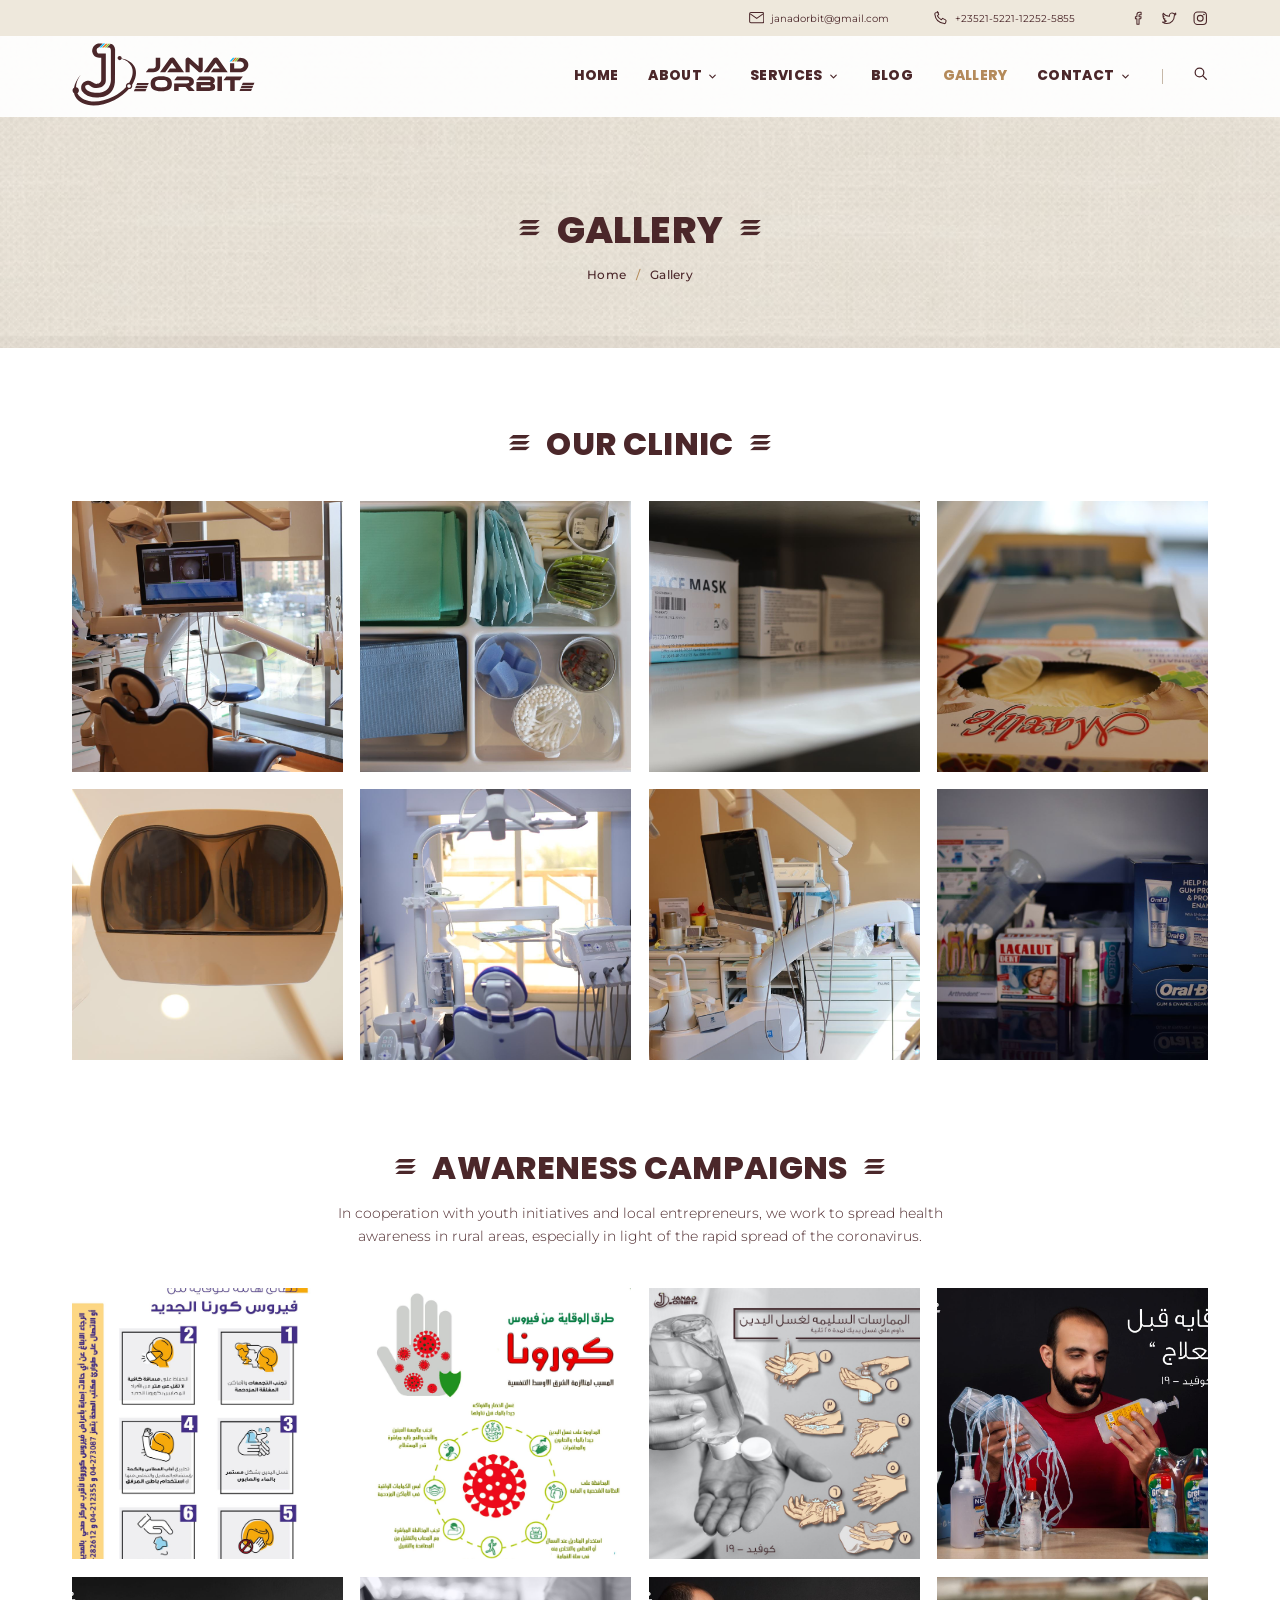
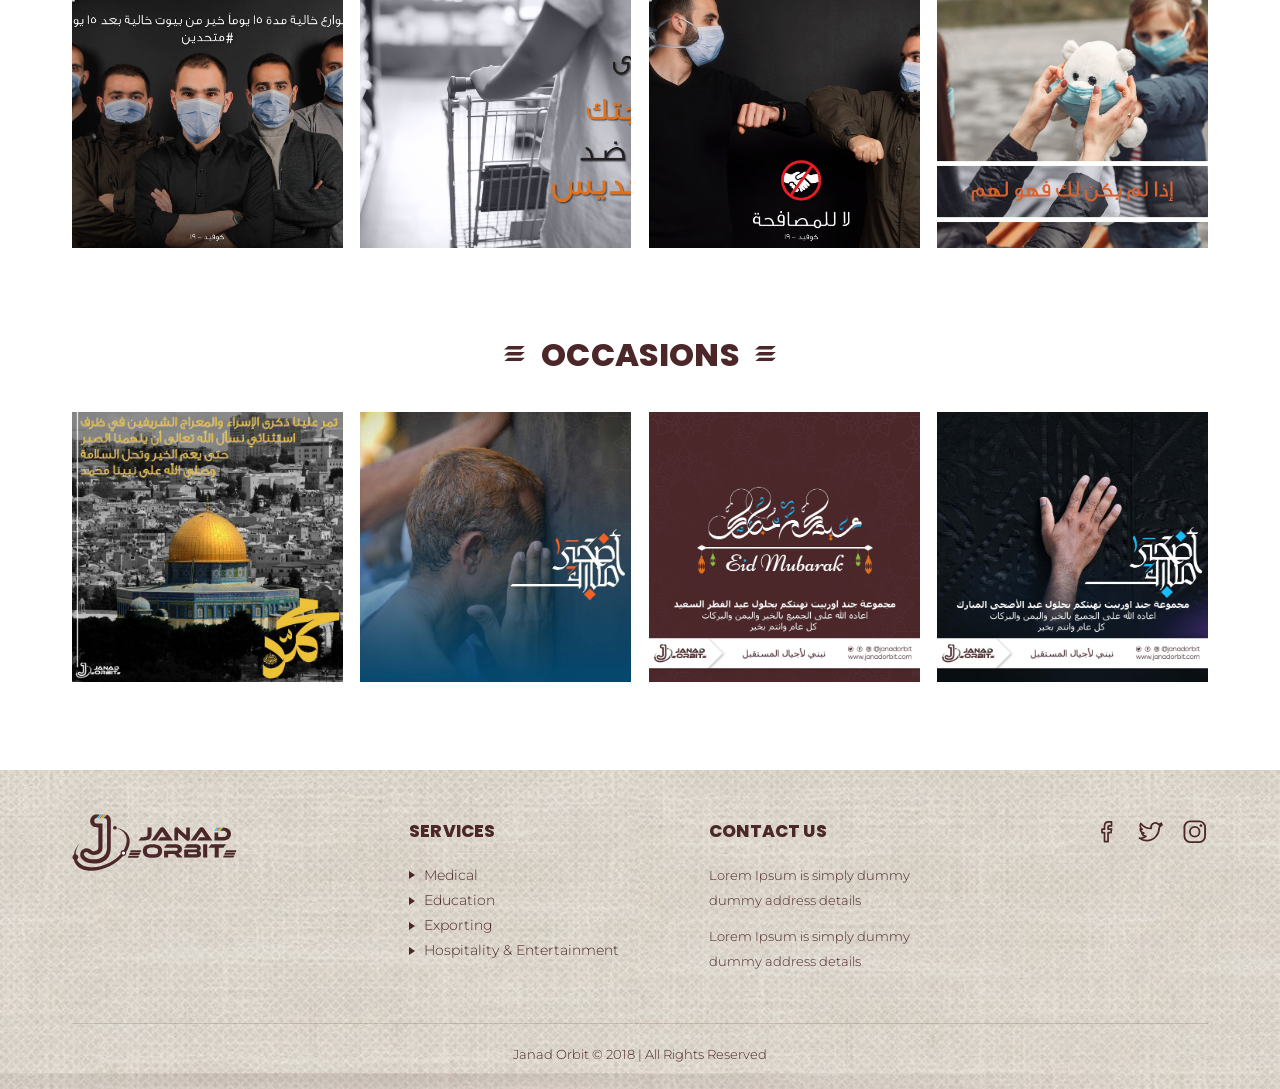
<file: gallery.html>
<!DOCTYPE html>
<html lang="en">
<head>
  <meta charset="UTF-8">
  <meta name="viewport" content="width=device-width, initial-scale=1.0">
  <meta name="description" content="Janad Orbit gallery - our clinic, awareness campaigns and occasions.">
  <title>Gallery | Janad Orbit</title>
  <link rel="icon" type="image/svg+xml" href="assets/logo-icon.svg">
  <link rel="preconnect" href="https://fonts.googleapis.com">
  <link rel="preconnect" href="https://fonts.gstatic.com" crossorigin>
  <link href="https://fonts.googleapis.com/css2?family=Montserrat:wght@300;400;500;600&family=Poppins:wght@600;700;800&display=swap" rel="stylesheet">
  <link rel="stylesheet" href="style.css">
</head>
<body>

  <!-- ============ SVG icon sprite ============ -->
  <svg xmlns="http://www.w3.org/2000/svg" style="display:none">
    <symbol id="i-mail" viewBox="0 0 24 18"><rect x="1" y="1" width="22" height="16" rx="2" fill="none" stroke="currentColor" stroke-width="1.6"/><path d="M2 3l10 7 10-7" fill="none" stroke="currentColor" stroke-width="1.6"/></symbol>
    <symbol id="i-phone" viewBox="0 0 24 24"><path d="M6.6 2.5 9 7l-2.2 2a13 13 0 0 0 6.2 6.2L15 13l4.5 2.4c.7.4 1 1.2.8 2l-.6 2.3a2 2 0 0 1-2.2 1.5C9.3 20.2 3.8 14.7 2.8 6.5A2 2 0 0 1 4.3 4.3l2.3-.6c.8-.2 1.6.1 2 .8Z" fill="none" stroke="currentColor" stroke-width="1.6" stroke-linejoin="round"/></symbol>
    <symbol id="i-pin" viewBox="0 0 24 24"><path d="M12 22s7-6.6 7-12.2A7 7 0 0 0 5 9.8C5 15.4 12 22 12 22Z" fill="none" stroke="currentColor" stroke-width="1.6" stroke-linejoin="round"/><circle cx="12" cy="9.8" r="2.6" fill="none" stroke="currentColor" stroke-width="1.6"/></symbol>
    <symbol id="i-fb" viewBox="-0.65 1.4 24 24"><path d="M15.5 8.2h-2.2c-.5 0-.8.3-.8.9v2h3l-.4 3h-2.6V22H9.4v-7.9H7.2v-3h2.2V8.6c0-2.4 1.3-3.8 3.6-3.8h2.5Z" fill="none" stroke="currentColor" stroke-width="1.5" stroke-linejoin="round"/></symbol>
    <symbol id="i-tw" viewBox="0.15 -0.71 24 24"><path d="M22 5.3a7.6 7.6 0 0 1-2.2.7 3.9 3.9 0 0 0 1.7-2.2 7.7 7.7 0 0 1-2.5 1 3.8 3.8 0 0 0-6.6 2.7c0 .3 0 .6.1.9A11 11 0 0 1 3.5 4a3.9 3.9 0 0 0 1.2 5.2c-.6 0-1.2-.2-1.7-.5a3.8 3.8 0 0 0 3.1 3.8c-.6.2-1.1.2-1.7.1a3.9 3.9 0 0 0 3.6 2.7 7.7 7.7 0 0 1-5.7 1.6A10.9 10.9 0 0 0 8.5 19c7.1 0 11-5.9 11-11v-.5c.8-.6 1.4-1.3 2-2.1Z" fill="none" stroke="currentColor" stroke-width="1.5" stroke-linejoin="round"/></symbol>
    <symbol id="i-ig" viewBox="0 0 24 24"><rect x="3" y="3" width="18" height="18" rx="5" fill="none" stroke="currentColor" stroke-width="1.6"/><circle cx="12" cy="12" r="4.2" fill="none" stroke="currentColor" stroke-width="1.6"/><circle cx="17.4" cy="6.6" r="1.2" fill="currentColor"/></symbol>
    <symbol id="i-search" viewBox="0 0 24 24"><circle cx="10.5" cy="10.5" r="7" fill="none" stroke="currentColor" stroke-width="2"/><path d="m16 16 5.5 5.5" fill="none" stroke="currentColor" stroke-width="2" stroke-linecap="round"/></symbol>
    <symbol id="i-chev" viewBox="0 0 24 24"><path d="m6 9 6 6 6-6" fill="none" stroke="currentColor" stroke-width="2.6" stroke-linecap="round" stroke-linejoin="round"/></symbol>
    <symbol id="i-close" viewBox="0 0 24 24"><path d="M5 5l14 14M19 5 5 19" fill="none" stroke="currentColor" stroke-width="2" stroke-linecap="round"/></symbol>
    <symbol id="i-prev" viewBox="0 0 24 24"><path d="m15 5-7 7 7 7" fill="none" stroke="currentColor" stroke-width="2" stroke-linecap="round" stroke-linejoin="round"/></symbol>
    <symbol id="i-next" viewBox="0 0 24 24"><path d="m9 5 7 7-7 7" fill="none" stroke="currentColor" stroke-width="2" stroke-linecap="round" stroke-linejoin="round"/></symbol>
    <!-- slanted triple-bar ornament used beside every section title: three identical, evenly spaced bars -->
    <symbol id="i-mark" viewBox="0 0 30 22"><g fill="currentColor"><polygon points="6,0 30,0 24,5 0,5"/><polygon points="6,8.5 30,8.5 24,13.5 0,13.5"/><polygon points="6,17 30,17 24,22 0,22"/></g></symbol>
  </svg>

  <!-- ============ Top bar ============ -->
  <div class="topbar">
    <div class="container topbar-inner">
      <a href="mailto:janadorbit@gmail.com"><svg class="ico"><use href="#i-mail"/></svg>janadorbit@gmail.com</a>
      <a href="tel:+235215221122525855"><svg class="ico"><use href="#i-phone"/></svg>+23521-5221-12252-5855</a>
      <span class="social">
        <a href="#" aria-label="Facebook"><svg class="ico"><use href="#i-fb"/></svg></a>
        <a href="#" aria-label="Twitter"><svg class="ico"><use href="#i-tw"/></svg></a>
        <a href="#" aria-label="Instagram"><svg class="ico"><use href="#i-ig"/></svg></a>
      </span>
    </div>
  </div>

  <!-- ============ Header ============ -->
  <header class="site-header">
    <div class="container nav">
      <a class="brand" href="index.html"><img src="assets/logo.svg" alt="Janad Orbit" width="264" height="87"></a>
      <button class="nav-toggle" aria-label="Menu" aria-expanded="false"><span></span><span></span><span></span></button>
      <nav id="menu">
        <a href="index.html">HOME</a>
        <div class="nav-item has-sub"><a href="about.html">ABOUT</a><button class="sub-toggle" type="button" aria-label="Show About menu" aria-expanded="false"><svg class="ico"><use href="#i-chev"/></svg></button><div class="submenu"><a href="about.html#vision">Vision</a><a href="about.html#mission">Mission</a><a href="about.html#goals">Goals</a></div></div>
        <div class="nav-item has-sub"><a href="index.html#services">SERVICES</a><button class="sub-toggle" type="button" aria-label="Show Services menu" aria-expanded="false"><svg class="ico"><use href="#i-chev"/></svg></button><div class="submenu"><a href="medical.html">Medical</a><a href="education.html">Education</a><a href="exporting.html">Exporting</a><a href="hospitality-entertainment.html">Hospitality &amp; Entertainment</a></div></div>
        <a href="#">BLOG</a>
        <a href="gallery.html" class="active">GALLERY</a>
        <div class="nav-item has-sub"><a href="contact.html">CONTACT</a><button class="sub-toggle" type="button" aria-label="Show Contact menu" aria-expanded="false"><svg class="ico"><use href="#i-chev"/></svg></button><div class="submenu"><a href="contact.html#contact-info">Contact Information</a><a href="contact.html#contact-form">Contact Form</a></div></div>
        <span class="nav-sep"></span>
        <a class="nav-search" href="#" aria-label="Search"><svg class="ico"><use href="#i-search"/></svg></a>
      </nav>
    </div>
  </header>

  <main>
    <!-- ============ Page banner ============ -->
    <section class="page-banner">
      <div class="container">
        <h1 class="section-title"><svg class="mark" aria-hidden="true"><use href="#i-mark"/></svg><span>GALLERY</span><svg class="mark" aria-hidden="true"><use href="#i-mark"/></svg></h1>
        <nav class="crumbs" aria-label="Breadcrumb"><a href="index.html">Home</a> <span aria-hidden="true">/</span> <span aria-current="page">Gallery</span></nav>
      </div>
    </section>
    <section class="gallery-group">
      <div class="container">
        <h2 class="section-title"><svg class="mark" aria-hidden="true"><use href="#i-mark"/></svg><span>OUR CLINIC</span><svg class="mark" aria-hidden="true"><use href="#i-mark"/></svg></h2>
        
        <div class="g-grid"><a class="g-item" href="assets/gallery/clinic-1.jpg" data-caption="Janad Orbit medical clinic"><img src="assets/gallery/clinic-1.jpg" alt="Janad Orbit medical clinic" loading="lazy"></a><a class="g-item" href="assets/gallery/clinic-2.jpg" data-caption="Janad Orbit medical clinic"><img src="assets/gallery/clinic-2.jpg" alt="Janad Orbit medical clinic" loading="lazy"></a><a class="g-item" href="assets/gallery/clinic-3.jpg" data-caption="Janad Orbit medical clinic"><img src="assets/gallery/clinic-3.jpg" alt="Janad Orbit medical clinic" loading="lazy"></a><a class="g-item" href="assets/gallery/clinic-4.jpg" data-caption="Janad Orbit medical clinic"><img src="assets/gallery/clinic-4.jpg" alt="Janad Orbit medical clinic" loading="lazy"></a><a class="g-item" href="assets/gallery/clinic-5.jpg" data-caption="Janad Orbit medical clinic"><img src="assets/gallery/clinic-5.jpg" alt="Janad Orbit medical clinic" loading="lazy"></a><a class="g-item" href="assets/gallery/clinic-6.jpg" data-caption="Janad Orbit medical clinic"><img src="assets/gallery/clinic-6.jpg" alt="Janad Orbit medical clinic" loading="lazy"></a><a class="g-item" href="assets/gallery/clinic-7.jpg" data-caption="Janad Orbit medical clinic"><img src="assets/gallery/clinic-7.jpg" alt="Janad Orbit medical clinic" loading="lazy"></a><a class="g-item" href="assets/gallery/clinic-8.jpg" data-caption="Janad Orbit medical clinic"><img src="assets/gallery/clinic-8.jpg" alt="Janad Orbit medical clinic" loading="lazy"></a></div>
      </div>
    </section>
    <section class="gallery-group">
      <div class="container">
        <h2 class="section-title"><svg class="mark" aria-hidden="true"><use href="#i-mark"/></svg><span>AWARENESS CAMPAIGNS</span><svg class="mark" aria-hidden="true"><use href="#i-mark"/></svg></h2>
        <p class="g-intro">In cooperation with youth initiatives and local entrepreneurs, we work to spread health awareness in rural areas, especially in light of the rapid spread of the coronavirus.</p>
        <div class="g-grid"><a class="g-item" href="assets/gallery/awareness-1.jpg" data-caption="Janad Orbit health awareness campaign"><img src="assets/gallery/awareness-1.jpg" alt="Janad Orbit health awareness campaign" loading="lazy"></a><a class="g-item" href="assets/gallery/awareness-2.jpg" data-caption="Janad Orbit health awareness campaign"><img src="assets/gallery/awareness-2.jpg" alt="Janad Orbit health awareness campaign" loading="lazy"></a><a class="g-item" href="assets/gallery/awareness-3.jpg" data-caption="Janad Orbit health awareness campaign"><img src="assets/gallery/awareness-3.jpg" alt="Janad Orbit health awareness campaign" loading="lazy"></a><a class="g-item" href="assets/gallery/awareness-4.jpg" data-caption="Janad Orbit health awareness campaign"><img src="assets/gallery/awareness-4.jpg" alt="Janad Orbit health awareness campaign" loading="lazy"></a><a class="g-item" href="assets/gallery/awareness-5.jpg" data-caption="Janad Orbit health awareness campaign"><img src="assets/gallery/awareness-5.jpg" alt="Janad Orbit health awareness campaign" loading="lazy"></a><a class="g-item" href="assets/gallery/awareness-6.jpg" data-caption="Janad Orbit health awareness campaign"><img src="assets/gallery/awareness-6.jpg" alt="Janad Orbit health awareness campaign" loading="lazy"></a><a class="g-item" href="assets/gallery/awareness-7.jpg" data-caption="Janad Orbit health awareness campaign"><img src="assets/gallery/awareness-7.jpg" alt="Janad Orbit health awareness campaign" loading="lazy"></a><a class="g-item" href="assets/gallery/awareness-8.jpg" data-caption="Janad Orbit health awareness campaign"><img src="assets/gallery/awareness-8.jpg" alt="Janad Orbit health awareness campaign" loading="lazy"></a></div>
      </div>
    </section>
    <section class="gallery-group">
      <div class="container">
        <h2 class="section-title"><svg class="mark" aria-hidden="true"><use href="#i-mark"/></svg><span>OCCASIONS</span><svg class="mark" aria-hidden="true"><use href="#i-mark"/></svg></h2>
        
        <div class="g-grid"><a class="g-item" href="assets/gallery/occasion-1.jpg" data-caption="Janad Orbit greeting"><img src="assets/gallery/occasion-1.jpg" alt="Janad Orbit greeting" loading="lazy"></a><a class="g-item" href="assets/gallery/occasion-2.jpg" data-caption="Janad Orbit greeting"><img src="assets/gallery/occasion-2.jpg" alt="Janad Orbit greeting" loading="lazy"></a><a class="g-item" href="assets/gallery/occasion-3.jpg" data-caption="Janad Orbit greeting"><img src="assets/gallery/occasion-3.jpg" alt="Janad Orbit greeting" loading="lazy"></a><a class="g-item" href="assets/gallery/occasion-4.jpg" data-caption="Janad Orbit greeting"><img src="assets/gallery/occasion-4.jpg" alt="Janad Orbit greeting" loading="lazy"></a></div>
      </div>
    </section>

    <!-- Lightbox -->
    <div class="lightbox" hidden>
      <button class="lb-close" type="button" aria-label="Close"><svg class="ico"><use href="#i-close"/></svg></button>
      <button class="lb-prev" type="button" aria-label="Previous image"><svg class="ico"><use href="#i-prev"/></svg></button>
      <img alt="">
      <button class="lb-next" type="button" aria-label="Next image"><svg class="ico"><use href="#i-next"/></svg></button>
    </div>
  </main>

  <!-- ============ Footer ============ -->
  <footer class="footer">
    <div class="container footer-grid">
      <div class="footer-brand"><a href="index.html"><img src="assets/logo.svg" alt="Janad Orbit" width="264" height="87"></a></div>
      <div>
        <h3>SERVICES</h3>
        <ul><li><a href="medical.html">Medical</a></li><li><a href="education.html">Education</a></li><li><a href="exporting.html">Exporting</a></li><li><a href="hospitality-entertainment.html">Hospitality &amp; Entertainment</a></li></ul>
      </div>
      <div>
        <h3><a href="contact.html">CONTACT US</a></h3>
        <p>Lorem Ipsum is simply dummy<br>dummy address details</p>
        <p>Lorem Ipsum is simply dummy<br>dummy address details</p>
      </div>
      <div class="footer-social">
        <a href="#" aria-label="Facebook"><svg class="ico"><use href="#i-fb"/></svg></a>
        <a href="#" aria-label="Twitter"><svg class="ico"><use href="#i-tw"/></svg></a>
        <a href="#" aria-label="Instagram"><svg class="ico"><use href="#i-ig"/></svg></a>
      </div>
    </div>
    <div class="container"><div class="copyright">Janad Orbit &copy; 2018 | All Rights Reserved</div></div>
  </footer>

  <script src="script.js"></script>
</body>
</html>
</file>
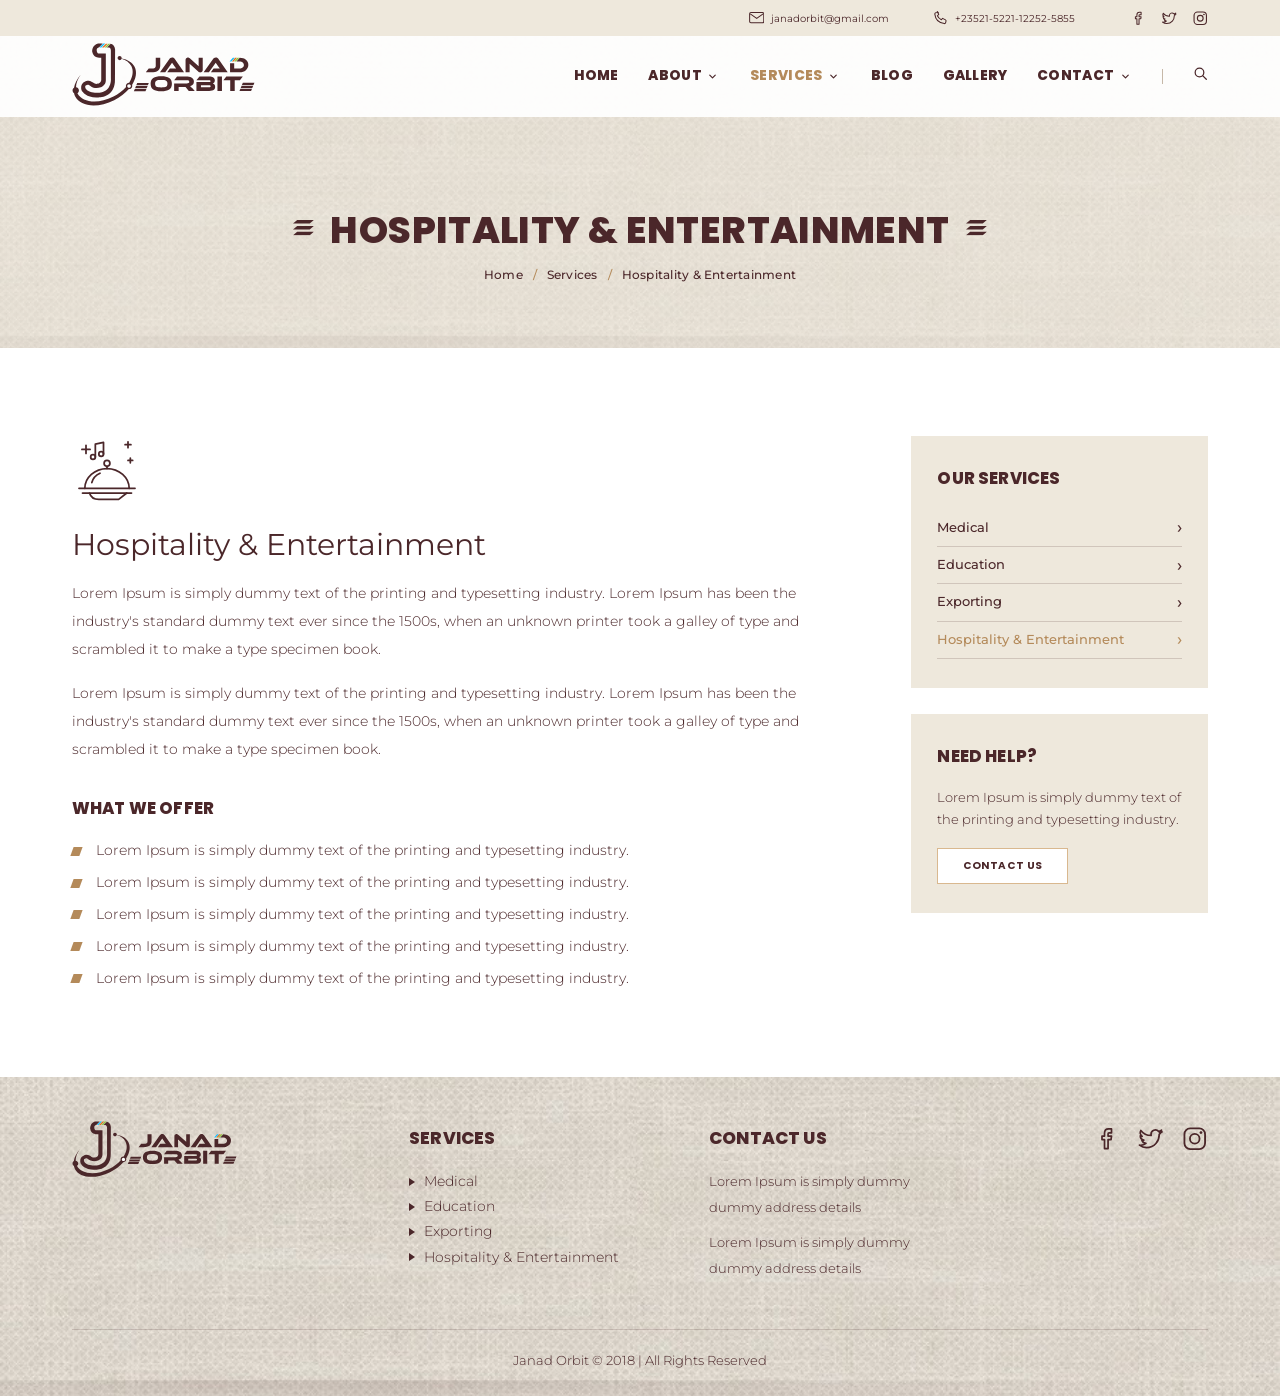
<file: hospitality-entertainment.html>
<!DOCTYPE html>
<html lang="en">
<head>
  <meta charset="UTF-8">
  <meta name="viewport" content="width=device-width, initial-scale=1.0">
  <meta name="description" content="Janad Orbit hospitality &amp; entertainment services.">
  <title>Hospitality &amp; Entertainment | Janad Orbit</title>
  <link rel="icon" type="image/svg+xml" href="assets/logo-icon.svg">
  <link rel="preconnect" href="https://fonts.googleapis.com">
  <link rel="preconnect" href="https://fonts.gstatic.com" crossorigin>
  <link href="https://fonts.googleapis.com/css2?family=Montserrat:wght@300;400;500;600&family=Poppins:wght@600;700;800&display=swap" rel="stylesheet">
  <link rel="stylesheet" href="style.css">
</head>
<body>

  <!-- ============ SVG icon sprite ============ -->
  <svg xmlns="http://www.w3.org/2000/svg" style="display:none">
    <symbol id="i-mail" viewBox="0 0 24 18"><rect x="1" y="1" width="22" height="16" rx="2" fill="none" stroke="currentColor" stroke-width="1.6"/><path d="M2 3l10 7 10-7" fill="none" stroke="currentColor" stroke-width="1.6"/></symbol>
    <symbol id="i-phone" viewBox="0 0 24 24"><path d="M6.6 2.5 9 7l-2.2 2a13 13 0 0 0 6.2 6.2L15 13l4.5 2.4c.7.4 1 1.2.8 2l-.6 2.3a2 2 0 0 1-2.2 1.5C9.3 20.2 3.8 14.7 2.8 6.5A2 2 0 0 1 4.3 4.3l2.3-.6c.8-.2 1.6.1 2 .8Z" fill="none" stroke="currentColor" stroke-width="1.6" stroke-linejoin="round"/></symbol>
    <symbol id="i-pin" viewBox="0 0 24 24"><path d="M12 22s7-6.6 7-12.2A7 7 0 0 0 5 9.8C5 15.4 12 22 12 22Z" fill="none" stroke="currentColor" stroke-width="1.6" stroke-linejoin="round"/><circle cx="12" cy="9.8" r="2.6" fill="none" stroke="currentColor" stroke-width="1.6"/></symbol>
    <symbol id="i-fb" viewBox="-0.65 1.4 24 24"><path d="M15.5 8.2h-2.2c-.5 0-.8.3-.8.9v2h3l-.4 3h-2.6V22H9.4v-7.9H7.2v-3h2.2V8.6c0-2.4 1.3-3.8 3.6-3.8h2.5Z" fill="none" stroke="currentColor" stroke-width="1.5" stroke-linejoin="round"/></symbol>
    <symbol id="i-tw" viewBox="0.15 -0.71 24 24"><path d="M22 5.3a7.6 7.6 0 0 1-2.2.7 3.9 3.9 0 0 0 1.7-2.2 7.7 7.7 0 0 1-2.5 1 3.8 3.8 0 0 0-6.6 2.7c0 .3 0 .6.1.9A11 11 0 0 1 3.5 4a3.9 3.9 0 0 0 1.2 5.2c-.6 0-1.2-.2-1.7-.5a3.8 3.8 0 0 0 3.1 3.8c-.6.2-1.1.2-1.7.1a3.9 3.9 0 0 0 3.6 2.7 7.7 7.7 0 0 1-5.7 1.6A10.9 10.9 0 0 0 8.5 19c7.1 0 11-5.9 11-11v-.5c.8-.6 1.4-1.3 2-2.1Z" fill="none" stroke="currentColor" stroke-width="1.5" stroke-linejoin="round"/></symbol>
    <symbol id="i-ig" viewBox="0 0 24 24"><rect x="3" y="3" width="18" height="18" rx="5" fill="none" stroke="currentColor" stroke-width="1.6"/><circle cx="12" cy="12" r="4.2" fill="none" stroke="currentColor" stroke-width="1.6"/><circle cx="17.4" cy="6.6" r="1.2" fill="currentColor"/></symbol>
    <symbol id="i-search" viewBox="0 0 24 24"><circle cx="10.5" cy="10.5" r="7" fill="none" stroke="currentColor" stroke-width="2"/><path d="m16 16 5.5 5.5" fill="none" stroke="currentColor" stroke-width="2" stroke-linecap="round"/></symbol>
    <symbol id="i-chev" viewBox="0 0 24 24"><path d="m6 9 6 6 6-6" fill="none" stroke="currentColor" stroke-width="2.6" stroke-linecap="round" stroke-linejoin="round"/></symbol>
    <symbol id="i-close" viewBox="0 0 24 24"><path d="M5 5l14 14M19 5 5 19" fill="none" stroke="currentColor" stroke-width="2" stroke-linecap="round"/></symbol>
    <symbol id="i-prev" viewBox="0 0 24 24"><path d="m15 5-7 7 7 7" fill="none" stroke="currentColor" stroke-width="2" stroke-linecap="round" stroke-linejoin="round"/></symbol>
    <symbol id="i-next" viewBox="0 0 24 24"><path d="m9 5 7 7-7 7" fill="none" stroke="currentColor" stroke-width="2" stroke-linecap="round" stroke-linejoin="round"/></symbol>
    <!-- slanted triple-bar ornament used beside every section title: three identical, evenly spaced bars -->
    <symbol id="i-mark" viewBox="0 0 30 22"><g fill="currentColor"><polygon points="6,0 30,0 24,5 0,5"/><polygon points="6,8.5 30,8.5 24,13.5 0,13.5"/><polygon points="6,17 30,17 24,22 0,22"/></g></symbol>
  </svg>

  <!-- ============ Top bar ============ -->
  <div class="topbar">
    <div class="container topbar-inner">
      <a href="mailto:janadorbit@gmail.com"><svg class="ico"><use href="#i-mail"/></svg>janadorbit@gmail.com</a>
      <a href="tel:+235215221122525855"><svg class="ico"><use href="#i-phone"/></svg>+23521-5221-12252-5855</a>
      <span class="social">
        <a href="#" aria-label="Facebook"><svg class="ico"><use href="#i-fb"/></svg></a>
        <a href="#" aria-label="Twitter"><svg class="ico"><use href="#i-tw"/></svg></a>
        <a href="#" aria-label="Instagram"><svg class="ico"><use href="#i-ig"/></svg></a>
      </span>
    </div>
  </div>

  <!-- ============ Header ============ -->
  <header class="site-header">
    <div class="container nav">
      <a class="brand" href="index.html"><img src="assets/logo.svg" alt="Janad Orbit" width="264" height="87"></a>
      <button class="nav-toggle" aria-label="Menu" aria-expanded="false"><span></span><span></span><span></span></button>
      <nav id="menu">
        <a href="index.html">HOME</a>
        <div class="nav-item has-sub"><a href="about.html">ABOUT</a><button class="sub-toggle" type="button" aria-label="Show About menu" aria-expanded="false"><svg class="ico"><use href="#i-chev"/></svg></button><div class="submenu"><a href="about.html#vision">Vision</a><a href="about.html#mission">Mission</a><a href="about.html#goals">Goals</a></div></div>
        <div class="nav-item has-sub"><a href="index.html#services" class="active">SERVICES</a><button class="sub-toggle" type="button" aria-label="Show Services menu" aria-expanded="false"><svg class="ico"><use href="#i-chev"/></svg></button><div class="submenu"><a href="medical.html">Medical</a><a href="education.html">Education</a><a href="exporting.html">Exporting</a><a href="hospitality-entertainment.html">Hospitality &amp; Entertainment</a></div></div>
        <a href="#">BLOG</a>
        <a href="gallery.html">GALLERY</a>
        <div class="nav-item has-sub"><a href="contact.html">CONTACT</a><button class="sub-toggle" type="button" aria-label="Show Contact menu" aria-expanded="false"><svg class="ico"><use href="#i-chev"/></svg></button><div class="submenu"><a href="contact.html#contact-info">Contact Information</a><a href="contact.html#contact-form">Contact Form</a></div></div>
        <span class="nav-sep"></span>
        <a class="nav-search" href="#" aria-label="Search"><svg class="ico"><use href="#i-search"/></svg></a>
      </nav>
    </div>
  </header>

  <main>
    <!-- ============ Page banner ============ -->
    <section class="page-banner">
      <div class="container">
        <h1 class="section-title"><svg class="mark" aria-hidden="true"><use href="#i-mark"/></svg><span>HOSPITALITY &amp; ENTERTAINMENT</span><svg class="mark" aria-hidden="true"><use href="#i-mark"/></svg></h1>
        <nav class="crumbs" aria-label="Breadcrumb"><a href="index.html">Home</a> <span aria-hidden="true">/</span> <a href="index.html#services">Services</a> <span aria-hidden="true">/</span> <span aria-current="page">Hospitality &amp; Entertainment</span></nav>
      </div>
    </section>

    <section class="service-detail section">
      <div class="container detail-grid">
        <article class="detail-main">
          <img class="detail-icon" src="assets/icon-hospitality.svg" alt="">
          <h2>Hospitality &amp; Entertainment</h2>
          <p>Lorem Ipsum is simply dummy text of the printing and typesetting industry. Lorem Ipsum has been the industry's standard dummy text ever since the 1500s, when an unknown printer took a galley of type and scrambled it to make a type specimen book.</p>
          <p>Lorem Ipsum is simply dummy text of the printing and typesetting industry. Lorem Ipsum has been the industry's standard dummy text ever since the 1500s, when an unknown printer took a galley of type and scrambled it to make a type specimen book.</p>
          <h3>WHAT WE OFFER</h3>
          <ul class="ticks"><li>Lorem Ipsum is simply dummy text of the printing and typesetting industry.</li><li>Lorem Ipsum is simply dummy text of the printing and typesetting industry.</li><li>Lorem Ipsum is simply dummy text of the printing and typesetting industry.</li><li>Lorem Ipsum is simply dummy text of the printing and typesetting industry.</li><li>Lorem Ipsum is simply dummy text of the printing and typesetting industry.</li></ul>
        </article>
        <aside class="detail-side">
          <div class="side-box">
            <h3>OUR SERVICES</h3>
            <ul class="side-links"><li><a href="medical.html">Medical</a></li><li><a href="education.html">Education</a></li><li><a href="exporting.html">Exporting</a></li><li><a href="hospitality-entertainment.html" class="current" aria-current="page">Hospitality &amp; Entertainment</a></li></ul>
          </div>
          <div class="side-box">
            <h3>NEED HELP?</h3>
            <p>Lorem Ipsum is simply dummy text of the printing and typesetting industry.</p>
            <a class="btn" href="contact.html#contact-form">CONTACT US</a>
          </div>
        </aside>
      </div>
    </section>
  </main>

  <!-- ============ Footer ============ -->
  <footer class="footer">
    <div class="container footer-grid">
      <div class="footer-brand"><a href="index.html"><img src="assets/logo.svg" alt="Janad Orbit" width="264" height="87"></a></div>
      <div>
        <h3>SERVICES</h3>
        <ul><li><a href="medical.html">Medical</a></li><li><a href="education.html">Education</a></li><li><a href="exporting.html">Exporting</a></li><li><a href="hospitality-entertainment.html">Hospitality &amp; Entertainment</a></li></ul>
      </div>
      <div>
        <h3><a href="contact.html">CONTACT US</a></h3>
        <p>Lorem Ipsum is simply dummy<br>dummy address details</p>
        <p>Lorem Ipsum is simply dummy<br>dummy address details</p>
      </div>
      <div class="footer-social">
        <a href="#" aria-label="Facebook"><svg class="ico"><use href="#i-fb"/></svg></a>
        <a href="#" aria-label="Twitter"><svg class="ico"><use href="#i-tw"/></svg></a>
        <a href="#" aria-label="Instagram"><svg class="ico"><use href="#i-ig"/></svg></a>
      </div>
    </div>
    <div class="container"><div class="copyright">Janad Orbit &copy; 2018 | All Rights Reserved</div></div>
  </footer>

  <script src="script.js"></script>
</body>
</html>
</file>
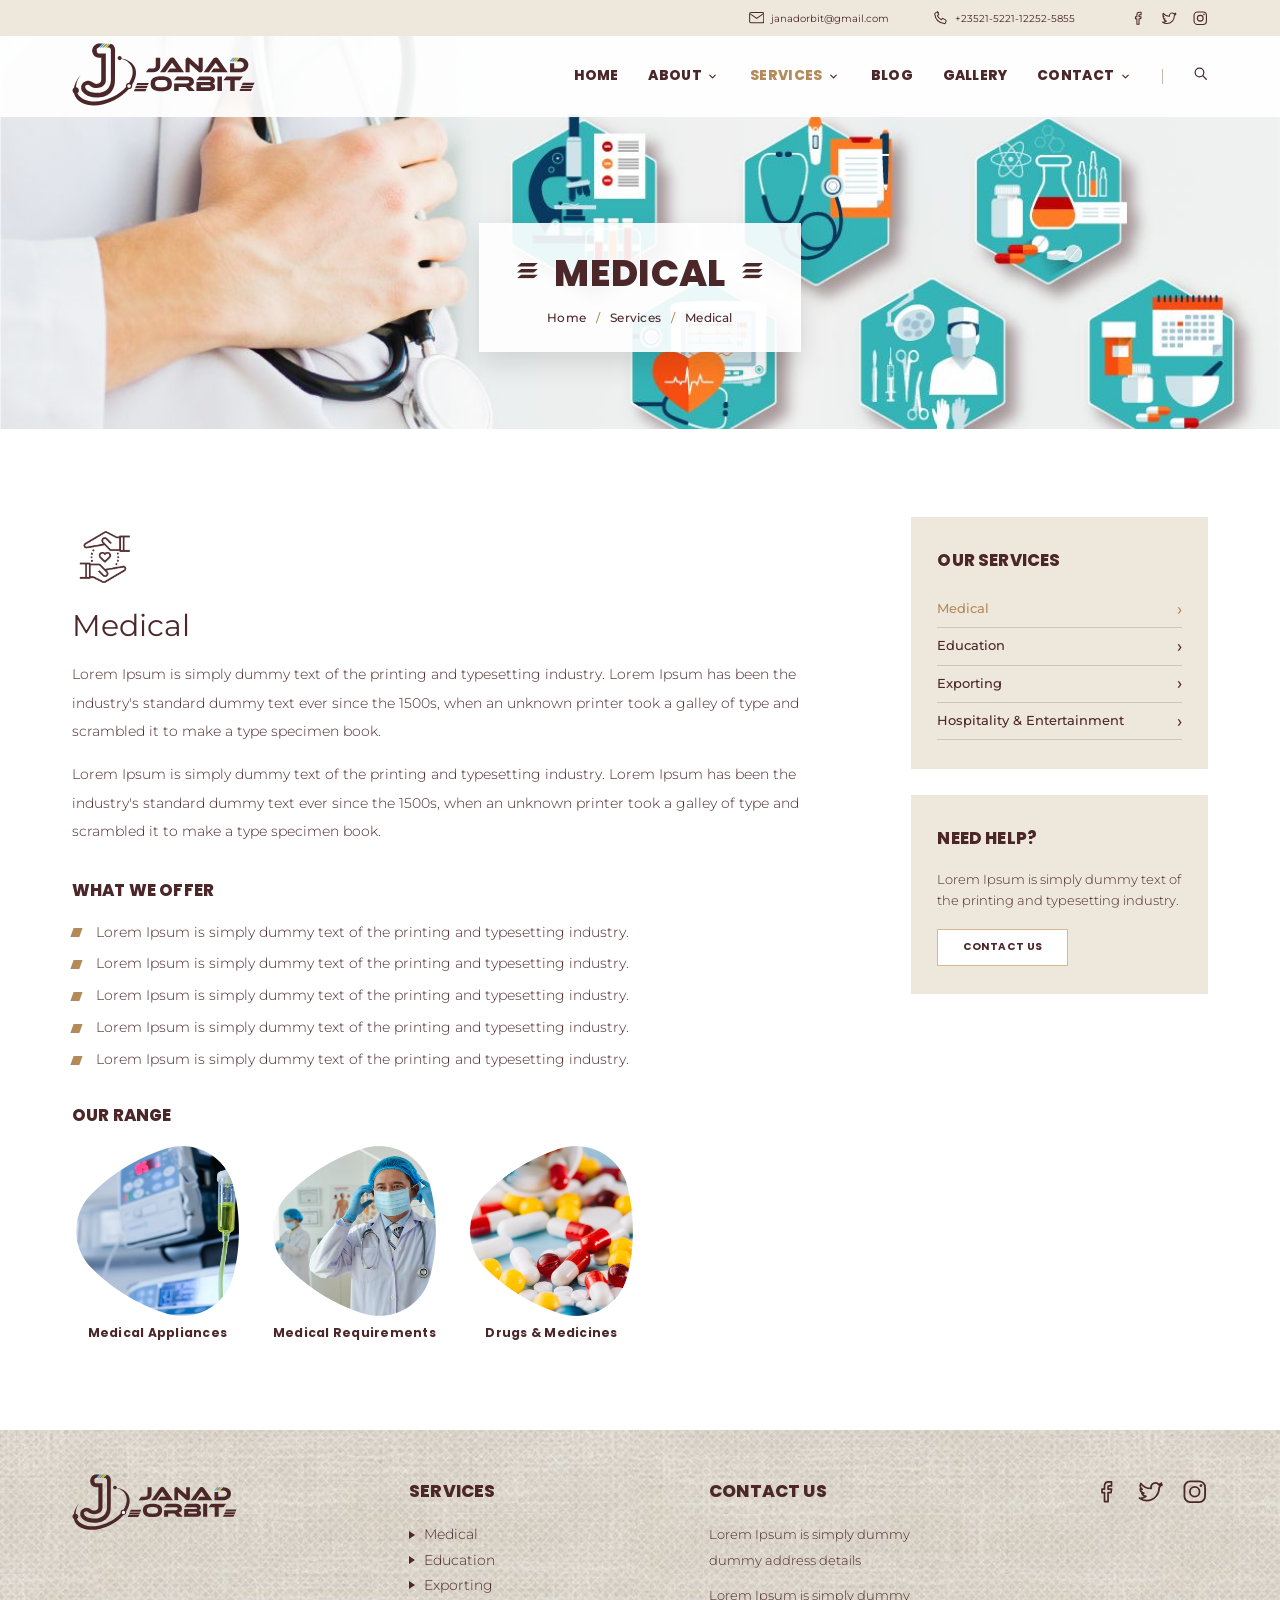
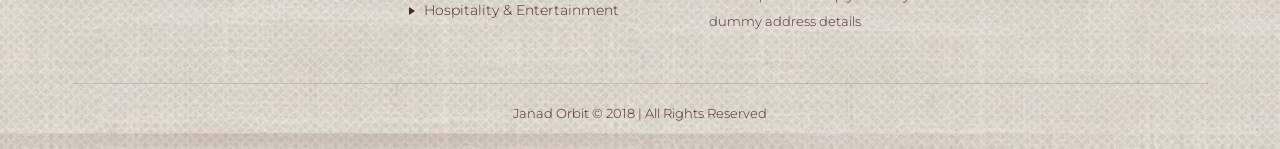
<file: medical.html>
<!DOCTYPE html>
<html lang="en">
<head>
  <meta charset="UTF-8">
  <meta name="viewport" content="width=device-width, initial-scale=1.0">
  <meta name="description" content="Janad Orbit medical services.">
  <title>Medical | Janad Orbit</title>
  <link rel="icon" type="image/svg+xml" href="assets/logo-icon.svg">
  <link rel="preconnect" href="https://fonts.googleapis.com">
  <link rel="preconnect" href="https://fonts.gstatic.com" crossorigin>
  <link href="https://fonts.googleapis.com/css2?family=Montserrat:wght@300;400;500;600&family=Poppins:wght@600;700;800&display=swap" rel="stylesheet">
  <link rel="stylesheet" href="style.css">
</head>
<body>

  <!-- ============ SVG icon sprite ============ -->
  <svg xmlns="http://www.w3.org/2000/svg" style="display:none">
    <symbol id="i-mail" viewBox="0 0 24 18"><rect x="1" y="1" width="22" height="16" rx="2" fill="none" stroke="currentColor" stroke-width="1.6"/><path d="M2 3l10 7 10-7" fill="none" stroke="currentColor" stroke-width="1.6"/></symbol>
    <symbol id="i-phone" viewBox="0 0 24 24"><path d="M6.6 2.5 9 7l-2.2 2a13 13 0 0 0 6.2 6.2L15 13l4.5 2.4c.7.4 1 1.2.8 2l-.6 2.3a2 2 0 0 1-2.2 1.5C9.3 20.2 3.8 14.7 2.8 6.5A2 2 0 0 1 4.3 4.3l2.3-.6c.8-.2 1.6.1 2 .8Z" fill="none" stroke="currentColor" stroke-width="1.6" stroke-linejoin="round"/></symbol>
    <symbol id="i-pin" viewBox="0 0 24 24"><path d="M12 22s7-6.6 7-12.2A7 7 0 0 0 5 9.8C5 15.4 12 22 12 22Z" fill="none" stroke="currentColor" stroke-width="1.6" stroke-linejoin="round"/><circle cx="12" cy="9.8" r="2.6" fill="none" stroke="currentColor" stroke-width="1.6"/></symbol>
    <symbol id="i-fb" viewBox="-0.65 1.4 24 24"><path d="M15.5 8.2h-2.2c-.5 0-.8.3-.8.9v2h3l-.4 3h-2.6V22H9.4v-7.9H7.2v-3h2.2V8.6c0-2.4 1.3-3.8 3.6-3.8h2.5Z" fill="none" stroke="currentColor" stroke-width="1.5" stroke-linejoin="round"/></symbol>
    <symbol id="i-tw" viewBox="0.15 -0.71 24 24"><path d="M22 5.3a7.6 7.6 0 0 1-2.2.7 3.9 3.9 0 0 0 1.7-2.2 7.7 7.7 0 0 1-2.5 1 3.8 3.8 0 0 0-6.6 2.7c0 .3 0 .6.1.9A11 11 0 0 1 3.5 4a3.9 3.9 0 0 0 1.2 5.2c-.6 0-1.2-.2-1.7-.5a3.8 3.8 0 0 0 3.1 3.8c-.6.2-1.1.2-1.7.1a3.9 3.9 0 0 0 3.6 2.7 7.7 7.7 0 0 1-5.7 1.6A10.9 10.9 0 0 0 8.5 19c7.1 0 11-5.9 11-11v-.5c.8-.6 1.4-1.3 2-2.1Z" fill="none" stroke="currentColor" stroke-width="1.5" stroke-linejoin="round"/></symbol>
    <symbol id="i-ig" viewBox="0 0 24 24"><rect x="3" y="3" width="18" height="18" rx="5" fill="none" stroke="currentColor" stroke-width="1.6"/><circle cx="12" cy="12" r="4.2" fill="none" stroke="currentColor" stroke-width="1.6"/><circle cx="17.4" cy="6.6" r="1.2" fill="currentColor"/></symbol>
    <symbol id="i-search" viewBox="0 0 24 24"><circle cx="10.5" cy="10.5" r="7" fill="none" stroke="currentColor" stroke-width="2"/><path d="m16 16 5.5 5.5" fill="none" stroke="currentColor" stroke-width="2" stroke-linecap="round"/></symbol>
    <symbol id="i-chev" viewBox="0 0 24 24"><path d="m6 9 6 6 6-6" fill="none" stroke="currentColor" stroke-width="2.6" stroke-linecap="round" stroke-linejoin="round"/></symbol>
    <symbol id="i-close" viewBox="0 0 24 24"><path d="M5 5l14 14M19 5 5 19" fill="none" stroke="currentColor" stroke-width="2" stroke-linecap="round"/></symbol>
    <symbol id="i-prev" viewBox="0 0 24 24"><path d="m15 5-7 7 7 7" fill="none" stroke="currentColor" stroke-width="2" stroke-linecap="round" stroke-linejoin="round"/></symbol>
    <symbol id="i-next" viewBox="0 0 24 24"><path d="m9 5 7 7-7 7" fill="none" stroke="currentColor" stroke-width="2" stroke-linecap="round" stroke-linejoin="round"/></symbol>
    <!-- slanted triple-bar ornament used beside every section title: three identical, evenly spaced bars -->
    <symbol id="i-mark" viewBox="0 0 30 22"><g fill="currentColor"><polygon points="6,0 30,0 24,5 0,5"/><polygon points="6,8.5 30,8.5 24,13.5 0,13.5"/><polygon points="6,17 30,17 24,22 0,22"/></g></symbol>
  </svg>

  <!-- ============ Top bar ============ -->
  <div class="topbar">
    <div class="container topbar-inner">
      <a href="mailto:janadorbit@gmail.com"><svg class="ico"><use href="#i-mail"/></svg>janadorbit@gmail.com</a>
      <a href="tel:+235215221122525855"><svg class="ico"><use href="#i-phone"/></svg>+23521-5221-12252-5855</a>
      <span class="social">
        <a href="#" aria-label="Facebook"><svg class="ico"><use href="#i-fb"/></svg></a>
        <a href="#" aria-label="Twitter"><svg class="ico"><use href="#i-tw"/></svg></a>
        <a href="#" aria-label="Instagram"><svg class="ico"><use href="#i-ig"/></svg></a>
      </span>
    </div>
  </div>

  <!-- ============ Header ============ -->
  <header class="site-header">
    <div class="container nav">
      <a class="brand" href="index.html"><img src="assets/logo.svg" alt="Janad Orbit" width="264" height="87"></a>
      <button class="nav-toggle" aria-label="Menu" aria-expanded="false"><span></span><span></span><span></span></button>
      <nav id="menu">
        <a href="index.html">HOME</a>
        <div class="nav-item has-sub"><a href="about.html">ABOUT</a><button class="sub-toggle" type="button" aria-label="Show About menu" aria-expanded="false"><svg class="ico"><use href="#i-chev"/></svg></button><div class="submenu"><a href="about.html#vision">Vision</a><a href="about.html#mission">Mission</a><a href="about.html#goals">Goals</a></div></div>
        <div class="nav-item has-sub"><a href="index.html#services" class="active">SERVICES</a><button class="sub-toggle" type="button" aria-label="Show Services menu" aria-expanded="false"><svg class="ico"><use href="#i-chev"/></svg></button><div class="submenu"><a href="medical.html">Medical</a><a href="education.html">Education</a><a href="exporting.html">Exporting</a><a href="hospitality-entertainment.html">Hospitality &amp; Entertainment</a></div></div>
        <a href="#">BLOG</a>
        <a href="gallery.html">GALLERY</a>
        <div class="nav-item has-sub"><a href="contact.html">CONTACT</a><button class="sub-toggle" type="button" aria-label="Show Contact menu" aria-expanded="false"><svg class="ico"><use href="#i-chev"/></svg></button><div class="submenu"><a href="contact.html#contact-info">Contact Information</a><a href="contact.html#contact-form">Contact Form</a></div></div>
        <span class="nav-sep"></span>
        <a class="nav-search" href="#" aria-label="Search"><svg class="ico"><use href="#i-search"/></svg></a>
      </nav>
    </div>
  </header>

  <main>
    <!-- ============ Page banner ============ -->
    <section class="page-banner has-photo" style="background-image: url('assets/banner-medical.jpg')">
      <div class="container"><div class="banner-card">
        <h1 class="section-title"><svg class="mark" aria-hidden="true"><use href="#i-mark"/></svg><span>MEDICAL</span><svg class="mark" aria-hidden="true"><use href="#i-mark"/></svg></h1>
        <nav class="crumbs" aria-label="Breadcrumb"><a href="index.html">Home</a> <span aria-hidden="true">/</span> <a href="index.html#services">Services</a> <span aria-hidden="true">/</span> <span aria-current="page">Medical</span></nav>
      </div></div>
    </section>

    <section class="service-detail section">
      <div class="container detail-grid">
        <article class="detail-main">
          <img class="detail-icon" src="assets/icon-medical.png" alt="">
          <h2>Medical</h2>
          <p>Lorem Ipsum is simply dummy text of the printing and typesetting industry. Lorem Ipsum has been the industry's standard dummy text ever since the 1500s, when an unknown printer took a galley of type and scrambled it to make a type specimen book.</p>
          <p>Lorem Ipsum is simply dummy text of the printing and typesetting industry. Lorem Ipsum has been the industry's standard dummy text ever since the 1500s, when an unknown printer took a galley of type and scrambled it to make a type specimen book.</p>
          <h3>WHAT WE OFFER</h3>
          <ul class="ticks"><li>Lorem Ipsum is simply dummy text of the printing and typesetting industry.</li><li>Lorem Ipsum is simply dummy text of the printing and typesetting industry.</li><li>Lorem Ipsum is simply dummy text of the printing and typesetting industry.</li><li>Lorem Ipsum is simply dummy text of the printing and typesetting industry.</li><li>Lorem Ipsum is simply dummy text of the printing and typesetting industry.</li></ul>
          <h3>OUR RANGE</h3>
          <div class="svc-gallery"><figure><img src="assets/svc-medical-appliances.webp" alt="Medical Appliances" loading="lazy"><figcaption>Medical Appliances</figcaption></figure><figure><img src="assets/svc-medical-requirements.webp" alt="Medical Requirements" loading="lazy"><figcaption>Medical Requirements</figcaption></figure><figure><img src="assets/svc-drugs.webp" alt="Drugs &amp; Medicines" loading="lazy"><figcaption>Drugs &amp; Medicines</figcaption></figure></div>
        </article>
        <aside class="detail-side">
          <div class="side-box">
            <h3>OUR SERVICES</h3>
            <ul class="side-links"><li><a href="medical.html" class="current" aria-current="page">Medical</a></li><li><a href="education.html">Education</a></li><li><a href="exporting.html">Exporting</a></li><li><a href="hospitality-entertainment.html">Hospitality &amp; Entertainment</a></li></ul>
          </div>
          <div class="side-box">
            <h3>NEED HELP?</h3>
            <p>Lorem Ipsum is simply dummy text of the printing and typesetting industry.</p>
            <a class="btn" href="contact.html#contact-form">CONTACT US</a>
          </div>
        </aside>
      </div>
    </section>
  </main>

  <!-- ============ Footer ============ -->
  <footer class="footer">
    <div class="container footer-grid">
      <div class="footer-brand"><a href="index.html"><img src="assets/logo.svg" alt="Janad Orbit" width="264" height="87"></a></div>
      <div>
        <h3>SERVICES</h3>
        <ul><li><a href="medical.html">Medical</a></li><li><a href="education.html">Education</a></li><li><a href="exporting.html">Exporting</a></li><li><a href="hospitality-entertainment.html">Hospitality &amp; Entertainment</a></li></ul>
      </div>
      <div>
        <h3><a href="contact.html">CONTACT US</a></h3>
        <p>Lorem Ipsum is simply dummy<br>dummy address details</p>
        <p>Lorem Ipsum is simply dummy<br>dummy address details</p>
      </div>
      <div class="footer-social">
        <a href="#" aria-label="Facebook"><svg class="ico"><use href="#i-fb"/></svg></a>
        <a href="#" aria-label="Twitter"><svg class="ico"><use href="#i-tw"/></svg></a>
        <a href="#" aria-label="Instagram"><svg class="ico"><use href="#i-ig"/></svg></a>
      </div>
    </div>
    <div class="container"><div class="copyright">Janad Orbit &copy; 2018 | All Rights Reserved</div></div>
  </footer>

  <script src="script.js"></script>
</body>
</html>
</file>
<file: style.css>
/* ==========================================================================
   Janad Orbit
   Built to the 1920px-wide design comp. All sizes below are the comp's pixel
   values expressed in rem, and the root font-size scales with the viewport,
   so the layout stays proportional to the design at every width.
   1rem = 16px at a 1920px viewport.
   Display face in the comp is "Lovelo Black" (not web-licensed) — substituted
   with Poppins 800, the closest geometric match. Body face is Montserrat Light,
   exactly as specified in the comp.
   Brand rule: all text and icons use the logo colour (--brown). White is only
   used where text sits on a dark photo (hero, "Our Services" band).
   ========================================================================== */

:root {
  --brown: #4b272a;          /* logo colour (from the official logo artwork) */
  --gold: #b48a5a;
  --text: var(--brown);
  --heading: var(--brown);
  --line: rgba(75, 39, 41, .18);
  --linen: #eee8dc;
  --display: 'Poppins', 'Montserrat', sans-serif;
}

* { box-sizing: border-box; }
html { scroll-behavior: smooth; font-size: clamp(11px, 0.8333vw, 16px); }

body {
  margin: 0;
  color: var(--text);
  font-family: 'Montserrat', Arial, sans-serif;
  font-weight: 300;
  font-size: 1.25rem;      /* 20px */
  line-height: 2.05;
  background: #fff;
}

a { text-decoration: none; color: inherit; }
img { max-width: 100%; height: auto; display: block; }
.container { width: 88.75%; max-width: 106.5rem; margin: auto; }
.ico { width: 1.4rem; height: 1.4rem; fill: none; }

/* --------------------------------- Top bar ------------------------------- */
.topbar {
  height: 3.3rem;
  background: var(--linen);
  color: var(--brown);
  font-size: .94rem;         /* 15px */
  font-weight: 400;
}
.topbar-inner { height: 100%; display: flex; justify-content: flex-end; align-items: center; gap: 4rem; }
.topbar-inner a { display: inline-flex; align-items: center; gap: .6rem; }
.topbar .social { display: inline-flex; gap: 1.3rem; margin-left: 1rem; }
.topbar .social .ico { width: 1.5rem; height: 1.5rem; }

/* --------------------------------- Header -------------------------------- */
.site-header {
  position: absolute; z-index: 20; left: 0; right: 0; top: 3.3rem;
  background: rgba(255, 255, 255, .93);
}
.nav { height: 7.3rem; display: flex; align-items: center; justify-content: space-between; }
.brand img { height: 6rem; width: auto; }
.nav nav {
  display: flex; align-items: center; align-self: stretch; gap: 2.7rem;
  font-family: var(--display); font-weight: 800;
  font-size: 1.25rem;        /* 20px */
  letter-spacing: .02em;
  color: var(--brown);
}
.nav nav a:hover, .nav nav a.active { color: var(--gold); }

/* Dropdown menus */
.nav-item { position: relative; display: flex; align-items: center; align-self: stretch; gap: .3rem; }
.sub-toggle { display: flex; background: none; border: 0; padding: .2rem; color: inherit; cursor: pointer; }
.sub-toggle .ico { width: 1rem; height: 1rem; transition: transform .2s; }
.nav-item:hover .sub-toggle .ico, .nav-item.open .sub-toggle .ico { transform: rotate(180deg); }
.submenu {
  position: absolute; top: 100%; left: -1.6rem; min-width: 17rem;
  background: #fff; border-top: 3px solid var(--gold);
  box-shadow: 0 1rem 2rem rgba(75, 39, 41, .14); padding: .7rem 0;
  opacity: 0; visibility: hidden; transform: translateY(.6rem); transition: opacity .2s, transform .2s, visibility .2s;
}
.nav-item:hover .submenu, .nav-item:focus-within .submenu, .nav-item.open .submenu { opacity: 1; visibility: visible; transform: none; }
/* rightmost dropdown (Contact) opens leftwards so it never runs off the screen edge */
.nav-item:last-of-type .submenu { left: auto; right: -1.6rem; }
.nav nav .submenu a {
  display: block; padding: .75rem 1.6rem; white-space: nowrap;
  font-family: 'Montserrat', sans-serif; font-weight: 500; font-size: 1.06rem; letter-spacing: 0;
}
.nav nav .submenu a:hover { background: var(--linen); color: var(--brown); }
.nav-sep { width: 1px; height: 1.4rem; background: #c6b8a8; }
.nav-search .ico { width: 1.35rem; height: 1.35rem; }

.nav-toggle { display: none; background: none; border: 0; padding: .6rem; cursor: pointer; }
.nav-toggle span { display: block; width: 26px; height: 3px; margin: 5px 0; background: var(--brown); transition: .25s; }
.nav-toggle.open span:nth-child(1) { transform: translateY(8px) rotate(45deg); }
.nav-toggle.open span:nth-child(2) { opacity: 0; }
.nav-toggle.open span:nth-child(3) { transform: translateY(-8px) rotate(-45deg); }

/* ---------------------------------- Hero --------------------------------- */
.hero {
  min-height: 58.9rem;       /* comp: photo runs to y=996, hero starts at y=53 */
  /* comp framing: photo 102.6% of page width, left-aligned, top 69px below the top bar */
  background: #d6dbe6 url('assets/hero.jpg') 0 4.31rem / 102.6% auto no-repeat;
  transition: background-image .8s ease;
  position: relative;
}
/* torn-paper edge at the foot of the hero */
.hero::after {
  content: ''; position: absolute; left: 0; right: 0; bottom: -1px; height: 1.7rem; background: #fff;
  clip-path: polygon(0 62%, 4% 44%, 8% 74%, 13% 40%, 18% 68%, 23% 42%, 28% 72%, 33% 44%, 38% 66%,
                     43% 40%, 48% 70%, 53% 44%, 58% 74%, 63% 42%, 68% 68%, 73% 40%, 78% 72%,
                     83% 44%, 88% 66%, 93% 42%, 100% 60%, 100% 100%, 0 100%);
}
.hero-content { position: relative; z-index: 2; padding-top: 22.9rem; padding-left: 2.9rem; }
.hero-content h1 {
  display: inline-block; margin: 0 0 1.6rem;
  background: rgba(120, 120, 120, .45); color: #fff;
  font-family: var(--display); font-weight: 800; text-transform: uppercase;
  font-size: 4.8rem;         /* 77px */
  line-height: 1.1; padding: .3rem 2rem;
}
.hero-content p {
  max-width: 50.5rem; margin: 0;
  background: rgba(110, 110, 110, .42); color: #fff;
  font-size: 1.75rem;        /* 28px */
  line-height: 1.46; padding: 1.5rem 1.9rem;
}
.slider-dots { position: absolute; left: 2.2rem; top: 46%; z-index: 4; display: grid; gap: .85rem; }
.slider-dots button {
  width: 1.1rem; height: 1.1rem; padding: 0; border-radius: 50%;
  background: #fff; border: 1px solid #ddd; cursor: pointer;
}
.slider-dots button.active { background: var(--brown); border-color: var(--brown); }

/* -------------------------------- Buttons -------------------------------- */
.btn {
  display: inline-block; background: #fff; border: 1px solid #d9b88f;
  color: var(--brown); font-family: var(--display); font-weight: 700; cursor: pointer;
  font-size: .94rem;         /* 15px */
  letter-spacing: .04em; line-height: 1;
  padding: 1.1rem 2.2rem;
}
.btn:hover { background: var(--linen); }

/* --------------------------------- About --------------------------------- */
.about { padding: 10.4rem 0 7rem; }
.about-grid { display: grid; grid-template-columns: 1fr 31.25rem; gap: 8rem; align-items: center; }
.about h2 {
  font-family: 'Montserrat', sans-serif; font-weight: 400;
  font-size: 2.7rem;         /* 43px */
  line-height: 1.3; margin: 0 0 1.6rem; color: var(--heading);
}
.about p { margin: 0 0 1.4rem; }
.about-image { width: 31.25rem; justify-self: end; margin-right: -3.6rem; }   /* comp: 500px, overhangs the container by 58px */
.about-image img { width: 100%; }

/* ------------------------------- Services -------------------------------- */
.services { position: relative; padding-bottom: 3.9rem; }
.services-bg {
  position: absolute; left: 0; right: 0; top: 0; height: 29.875rem;   /* comp: 478px */
  background: url('assets/services.jpg') center / cover;   /* image already carries the comp's darkening */
}
.services-content { position: relative; z-index: 1; }

.section-title {
  display: flex; align-items: center; justify-content: center; gap: 1.5rem;
  font-family: var(--display); font-weight: 800;
  font-size: 2.9rem;         /* 46px */
  line-height: 1.25; letter-spacing: .01em; color: var(--heading); margin: 0;
  padding-top: 8.4rem;
}
.section-title.light { color: #fff; }
.section-title .mark { width: 1.9rem; height: 1.4rem; flex: none; }
/* Poppins caps sit above the centre of the line box; nudge the text so the
   ornaments line up with the middle of the capitals on both sides. */
.section-title span { display: block; line-height: 1; padding-top: .14em; }

.service-grid { display: grid; grid-template-columns: repeat(4, 1fr); gap: 3rem; margin-top: 6.75rem; }
.service-card {
  background: #fff; text-align: center; padding: 2.4rem 2rem 3rem;
  display: flex; flex-direction: column; align-items: center;
  box-shadow: 0 .6rem 2rem rgba(0, 0, 0, .06);
}
.service-icon { height: 5.8rem; width: auto; margin: 0 auto 1.4rem; }
.service-card h3 {
  font-family: var(--display); font-weight: 800; color: var(--brown);
  font-size: 1.6rem;         /* 26px */
  line-height: 1.2; min-height: 2.4em;   /* room for two-line names so cards stay level */
  display: flex; align-items: center; justify-content: center;
  margin: 0 0 1rem; letter-spacing: .01em;
}
.service-card p { font-size: 1.25rem; line-height: 1.45; margin: 0 0 1.8rem; flex: 1; }
.service-card .btn { font-size: .76rem; padding: .9rem 1.7rem; }

.stats { display: grid; grid-template-columns: repeat(3, 1fr); text-align: center; margin-top: 3.5rem; }
.stats div { display: inline-block; }
.stats strong {
  display: block; font-family: var(--display); font-weight: 800;
  font-size: 4.75rem;        /* 76px */
  line-height: 1.15; color: var(--brown);
}
.stats span {
  display: inline-block; font-family: var(--display); font-weight: 800;
  font-size: 1.6rem;         /* 26px */
  color: var(--brown); border-top: 4px solid var(--gold); padding-top: .1rem;
}

/* ----------------------------- Why choose us ----------------------------- */
.why { background: #f7f7f7; padding-bottom: 7rem; }
.why .section-title { padding-top: 8rem; }
.why-grid { display: grid; grid-template-columns: 28.4rem 1fr; gap: 11.5rem; align-items: center; margin-top: 2.6rem; }
.why-visual img { width: 100%; }
.features { display: grid; grid-template-columns: 1fr 1fr; column-gap: 4rem; row-gap: 5rem; }
.features article { display: flex; align-items: flex-start; gap: 1.7rem; }
.features article img { width: 4.4rem; height: auto; flex: none; margin-top: .2rem; }
.features h3 {
  font-family: var(--display); font-weight: 800;
  font-size: 1.4rem;         /* 25px in the comp; Poppins runs wider than Lovelo, so trimmed to hold one line */
  color: var(--brown); margin: 0 0 .5rem; letter-spacing: 0;
}
.features p { font-size: 1.25rem; line-height: 1.45; margin: 0; }

/* -------------------------------- Clients -------------------------------- */
.clients { background: #fff; padding: 3.2rem 0; }
.clients-row { display: grid; grid-template-columns: repeat(6, 1fr); align-items: center; gap: 1.5rem; }
.clients-row div { display: flex; align-items: center; gap: 1.2rem; }
.clients-row img { width: 4.4rem; height: auto; }
.clients-row span { font-family: var(--display); font-weight: 800; font-size: 1.25rem; color: var(--brown); }

/* --------------------------------- Footer -------------------------------- */
.footer {
  background: url('assets/footer.jpg') center / cover;
  color: var(--brown); padding-top: 4rem;
}
.footer-grid { display: grid; grid-template-columns: 1.7fr 1.5fr 1.95fr .55fr; gap: 2rem; align-items: start; }
.footer-brand img { height: 5.4rem; width: auto; }
.footer a:hover { color: var(--gold); }
.footer h3 {
  font-family: var(--display); font-weight: 800;
  font-size: 1.56rem;        /* 25px */
  color: var(--brown); margin: 0 0 1.2rem; letter-spacing: .01em;
}
.footer ul { list-style: none; margin: 0; padding: 0; }
.footer li { display: flex; align-items: center; gap: .8rem; font-size: 1.31rem; line-height: 1.75; }
.footer li::before {
  content: ''; width: 0; height: 0; flex: none;
  border-left: .55rem solid var(--brown); border-top: .38rem solid transparent; border-bottom: .38rem solid transparent;
}
.footer p { font-size: 1.19rem; line-height: 1.95; margin: 0 0 .9rem; }
.footer-social {
  display: flex; justify-content: flex-end; align-items: center; gap: 1.5rem;
  min-height: calc(1.56rem * 2.05);   /* same height as the footer headings' line, so icons sit level with them */
}
.footer-social a { display: flex; }
.footer-social .ico { width: 2.5rem; height: 2.5rem; }
.copyright {
  text-align: center; border-top: 1px solid var(--line);
  margin-top: 3.5rem; padding: 1.5rem 0 2rem; font-size: 1.19rem;
}

/* ------------------------------ Page banner ------------------------------ */
/* Inner pages: linen banner under the overlaid header, so titles stay in the logo colour. */
.page-banner {
  background: linear-gradient(rgba(238, 232, 220, .55), rgba(238, 232, 220, .55)), url('assets/footer.jpg') center / cover;
  padding: 15.5rem 0 5.5rem; text-align: center;
}
.page-banner .section-title { padding-top: 0; font-size: 3.4rem; }
/* Service pages: the client's header photo, with the title on a light card so it stays in brand brown. */
.page-banner.has-photo { background-position: center; background-size: cover; padding: 17rem 0 7rem; }
.banner-card {
  display: inline-block; max-width: 100%; background: rgba(255, 255, 255, .9);
  padding: 2.4rem 3.4rem 2rem; box-shadow: 0 1rem 2.4rem rgba(0, 0, 0, .12);
}
.crumbs { margin-top: 1.2rem; font-size: 1.1rem; font-weight: 500; letter-spacing: .02em; }
.crumbs span[aria-hidden] { margin: 0 .6rem; color: var(--gold); }
.crumbs a:hover { color: var(--gold); }

/* ---------------------------- Vision / Mission --------------------------- */
.vmg { background: #f7f7f7; padding: 0 0 8rem; }
.vmg .section-title { padding-top: 7rem; }
.vmg-grid { display: grid; grid-template-columns: repeat(4, 1fr); gap: 2.4rem; margin-top: 4.5rem; }
.vmg-card {
  background: #fff; padding: 3.2rem 2.8rem; text-align: center;
  border-top: 4px solid var(--gold); scroll-margin-top: 3rem;
}
.vmg-icon { height: 6.4rem; width: auto; max-width: 8rem; object-fit: contain; margin: 0 auto 1.4rem; }
.vmg-card h3 { font-family: var(--display); font-weight: 800; font-size: 1.6rem; margin: 0 0 1rem; }
.vmg-card p { font-size: 1.2rem; line-height: 1.7; margin: 0; }

/* ------------------------------ CEO message ------------------------------ */
.ceo { padding: 8rem 0; }
.ceo-grid { display: grid; grid-template-columns: 30rem 1fr; gap: 7rem; align-items: center; }
.ceo .section-title { padding-top: 0; justify-content: flex-start; }
.ceo blockquote { margin: 2.4rem 0 0; padding: 0 0 0 2.4rem; border-left: 4px solid var(--gold); }
.ceo blockquote p { margin: 0 0 1.4rem; }
.ceo blockquote footer { margin-top: 2rem; line-height: 1.5; }
.ceo blockquote footer strong { display: block; font-family: var(--display); font-weight: 800; font-size: 1.4rem; letter-spacing: .02em; }

/* -------------------------------- Contact -------------------------------- */
.contact { padding: 8rem 0; }
.contact-grid { display: grid; grid-template-columns: 1fr 1.5fr; gap: 7rem; align-items: start; }
.contact h2 {
  font-family: 'Montserrat', sans-serif; font-weight: 400; font-size: 2.7rem;
  line-height: 1.3; margin: 0 0 1.4rem;
}
.contact-info, .contact-form-wrap { scroll-margin-top: 3rem; }
.info-list { list-style: none; margin: 2.4rem 0; padding: 0; display: grid; gap: 2rem; }
.info-list li { display: flex; gap: 1.4rem; align-items: flex-start; line-height: 1.5; }
.info-icon {
  width: 3.6rem; height: 3.6rem; flex: none; display: grid; place-items: center;
  border: 1px solid #d9b88f; background: var(--linen);
}
.info-icon .ico { width: 1.5rem; height: 1.5rem; }
.info-list strong { display: block; font-family: var(--display); font-weight: 800; font-size: 1.05rem; letter-spacing: .04em; margin-bottom: .2rem; }
.info-list a:hover { color: var(--gold); }
.info-social { display: flex; gap: 1.5rem; }
.info-social .ico { width: 2.2rem; height: 2.2rem; }
.info-social a:hover { color: var(--gold); }

.contact-form-wrap { background: #f7f7f7; padding: 3.5rem; }
.contact-form { display: grid; gap: 1.6rem; }
.field-row { display: grid; grid-template-columns: 1fr 1fr; gap: 1.6rem; }
.contact-form label { display: grid; gap: .5rem; font-weight: 500; font-size: 1.1rem; line-height: 1.3; }
.contact-form input, .contact-form select, .contact-form textarea {
  width: 100%; font: inherit; font-weight: 400; font-size: 1.1rem; color: var(--brown);
  background: #fff; border: 1px solid var(--line); border-radius: 0; padding: .9rem 1rem;
}
.contact-form textarea { resize: vertical; min-height: 10rem; }
.contact-form input:focus, .contact-form select:focus, .contact-form textarea:focus { outline: 2px solid var(--gold); outline-offset: -1px; border-color: var(--gold); }
.contact-form .btn { justify-self: start; }
.form-status { margin: 0; font-size: 1.05rem; line-height: 1.5; }
.form-status:empty { display: none; }

/* ----------------------------- Service detail ---------------------------- */
.service-detail { padding: 8rem 0; }
.detail-grid { display: grid; grid-template-columns: 1fr 27rem; gap: 7rem; align-items: start; }
.detail-icon { height: 6.5rem; width: auto; margin-bottom: 1.6rem; }
.detail-main h2 {
  font-family: 'Montserrat', sans-serif; font-weight: 400; font-size: 2.7rem;
  line-height: 1.3; margin: 0 0 1.4rem;
}
.detail-main p { margin: 0 0 1.4rem; }
.detail-main h3, .side-box h3 {
  font-family: var(--display); font-weight: 800; font-size: 1.5rem; letter-spacing: .01em;
  margin: 2.6rem 0 1.2rem;
}
.ticks { list-style: none; margin: 0; padding: 0; display: grid; gap: .9rem; }
.ticks li { position: relative; padding-left: 2.2rem; line-height: 1.6; }
.ticks li::before {
  content: ''; position: absolute; left: 0; top: .55em; width: .8rem; height: .8rem;
  background: var(--gold); transform: skewX(-20deg);
}
.detail-side { display: grid; gap: 2.4rem; }
.side-box { background: var(--linen); padding: 2.4rem 2.4rem 2.6rem; }
.side-box h3 { margin-top: 0; }
.side-box p { font-size: 1.15rem; line-height: 1.7; margin: 0 0 1.6rem; }
.side-links { list-style: none; margin: 0; padding: 0; }
.side-links a {
  display: flex; justify-content: space-between; align-items: center;
  padding: .85rem 0; border-bottom: 1px solid var(--line); font-weight: 500; font-size: 1.15rem; line-height: 1.4;
}
.side-links a::after { content: '\203A'; font-size: 1.5rem; line-height: 1; }
.side-links a:hover, .side-links a.current { color: var(--gold); }

/* Service range (client artwork) */
.svc-gallery { display: grid; grid-template-columns: repeat(auto-fill, minmax(15rem, 1fr)); gap: 2.4rem; }
.svc-gallery figure { margin: 0; text-align: center; }
.svc-gallery img { width: 100%; height: auto; aspect-ratio: 1; object-fit: contain; }
.svc-gallery figcaption { margin-top: .8rem; font-family: var(--display); font-weight: 700; font-size: 1.1rem; letter-spacing: .02em; line-height: 1.4; }

/* -------------------------------- Gallery -------------------------------- */
.gallery-group { padding: 7rem 0 1rem; }
.gallery-group:last-of-type { padding-bottom: 8rem; }
.gallery-group .section-title { padding-top: 0; }
.g-intro { max-width: 60rem; margin: 1.6rem auto 0; text-align: center; line-height: 1.7; }
.g-grid { display: grid; grid-template-columns: repeat(4, 1fr); gap: 1.6rem; margin-top: 3.6rem; }
.g-item { display: block; overflow: hidden; aspect-ratio: 1; background: var(--linen); }
.g-item img { width: 100%; height: 100%; object-fit: cover; transition: transform .4s ease; }
.g-item:hover img, .g-item:focus-visible img { transform: scale(1.05); }
.g-item:focus-visible { outline: 3px solid var(--gold); outline-offset: 2px; }

.lightbox {
  position: fixed; inset: 0; z-index: 100; background: rgba(20, 10, 10, .92);
  display: flex; align-items: center; justify-content: center; padding: 4rem 6rem;
}
.lightbox[hidden] { display: none; }
.lightbox img { max-width: 100%; max-height: 100%; object-fit: contain; box-shadow: 0 1rem 3rem rgba(0, 0, 0, .4); }
.lightbox button {
  position: absolute; background: rgba(255, 255, 255, .12); border: 0; color: #fff; cursor: pointer;
  width: 3.6rem; height: 3.6rem; display: grid; place-items: center;
}
.lightbox button:hover { background: rgba(255, 255, 255, .25); }
.lightbox .ico { width: 1.8rem; height: 1.8rem; }
.lb-close { top: 1.6rem; right: 1.6rem; }
.lb-prev { left: 1.6rem; top: 50%; transform: translateY(-50%); }
.lb-next { right: 1.6rem; top: 50%; transform: translateY(-50%); }

/* ------------------------------- Responsive ------------------------------ */
@media (max-width: 1100px) {
  html { font-size: 13px; }
  .container { width: 92%; }
  .about-grid { gap: 6rem; }
  .hero { background-position: center; background-size: cover; }
  .about-image { margin-right: 0; }
  .service-grid { grid-template-columns: repeat(2, 1fr); gap: 3rem; }
  .detail-grid, .contact-grid { gap: 4rem; }
  .why-grid { gap: 5rem; }
  .features { column-gap: 4rem; }
  .nav nav { gap: 1.6rem; font-size: 1.1rem; }
}

@media (max-width: 900px) {
  .nav-toggle { display: block; }
  .nav nav {
    display: none; position: absolute; left: 0; right: 0; top: 100%;
    flex-direction: column; align-items: flex-start; gap: 0;
    background: #fff; box-shadow: 0 12px 24px rgba(0, 0, 0, .12); padding: .5rem 4%;
  }
  .nav nav.open { display: flex; }
  .nav nav a { padding: 1rem 0; width: 100%; font-size: 1.3rem; }
  .nav-sep { display: none; }
  .nav-item { flex-wrap: wrap; width: 100%; gap: 0; }
  .nav-item > a { flex: 1; width: auto; }
  .sub-toggle { padding: .8rem; }
  .sub-toggle .ico { width: 1.3rem; height: 1.3rem; }
  .nav-item:hover .sub-toggle .ico { transform: none; }
  .nav-item.open .sub-toggle .ico { transform: rotate(180deg); }
  .submenu {
    position: static; display: none; width: 100%; min-width: 0;
    opacity: 1; visibility: visible; transform: none;
    box-shadow: none; border: 0; border-left: 3px solid var(--gold); padding: 0 0 .6rem 1.2rem;
  }
  .nav-item.open .submenu { display: block; }
  .nav nav .submenu a { padding: .7rem 0; font-size: 1.2rem; white-space: normal; }
  .nav nav .submenu a:hover { background: none; color: var(--gold); }
  .vmg-grid { grid-template-columns: 1fr 1fr; gap: 2rem; }
  .ceo-grid { grid-template-columns: 1fr; gap: 4rem; }
  .ceo-photo { max-width: 26rem; margin: auto; }
  .g-grid { grid-template-columns: repeat(3, 1fr); }
  .contact-grid, .detail-grid { grid-template-columns: 1fr; }
  .page-banner { padding-top: 13rem; }

  .about-grid, .why-grid { grid-template-columns: 1fr; gap: 4rem; }
  .clients-row { grid-template-columns: repeat(3, 1fr); row-gap: 2.5rem; }
  .about-image, .why-visual { max-width: 30rem; margin: auto; justify-self: center; }
  .services-bg { height: 22rem; }
  .features { grid-template-columns: 1fr; row-gap: 3rem; }
  .footer-grid { grid-template-columns: 1fr 1fr; row-gap: 3rem; }
  .footer-social { justify-content: flex-start; }
  .hero { min-height: 48rem; }
}

@media (max-width: 650px) {
  html { font-size: 12px; }
  .topbar { height: auto; padding: .6rem 0; }
  .topbar-inner { flex-wrap: wrap; justify-content: center; gap: .6rem 1.6rem; text-align: center; }
  .site-header { top: 0; position: sticky; }
  .hero { min-height: 40rem; }
  .hero-content { padding-left: 0; margin-top: 2rem; }
  .hero-content h1 { font-size: 3.2rem; }
  .hero-content p { font-size: 1.5rem; }
  .slider-dots { left: .8rem; }
  .about { padding: 5rem 0; }
  .section-title { font-size: 2.2rem; padding-top: 5rem; gap: .9rem; }
  .service-grid { grid-template-columns: 1fr; margin-top: 3.5rem; }
  .page-banner { padding: 4.5rem 0 4rem; }
  .page-banner .section-title { font-size: 2.4rem; }
  .field-row { grid-template-columns: 1fr; }
  .vmg-grid { grid-template-columns: 1fr; }
  .g-grid { grid-template-columns: 1fr 1fr; gap: 1rem; }
  .page-banner.has-photo { padding: 8rem 0 5rem; }
  .banner-card { padding: 1.8rem 1.6rem; }
  .lightbox { padding: 5rem 1rem; }
  .contact-form-wrap { padding: 2.2rem 1.6rem; }
  .contact, .service-detail { padding: 5rem 0; }
  .stats { grid-template-columns: 1fr; gap: 2.5rem; }
  .clients-row { grid-template-columns: 1fr 1fr; gap: 2rem; }
  .footer-grid { grid-template-columns: 1fr; }
}
</file>
